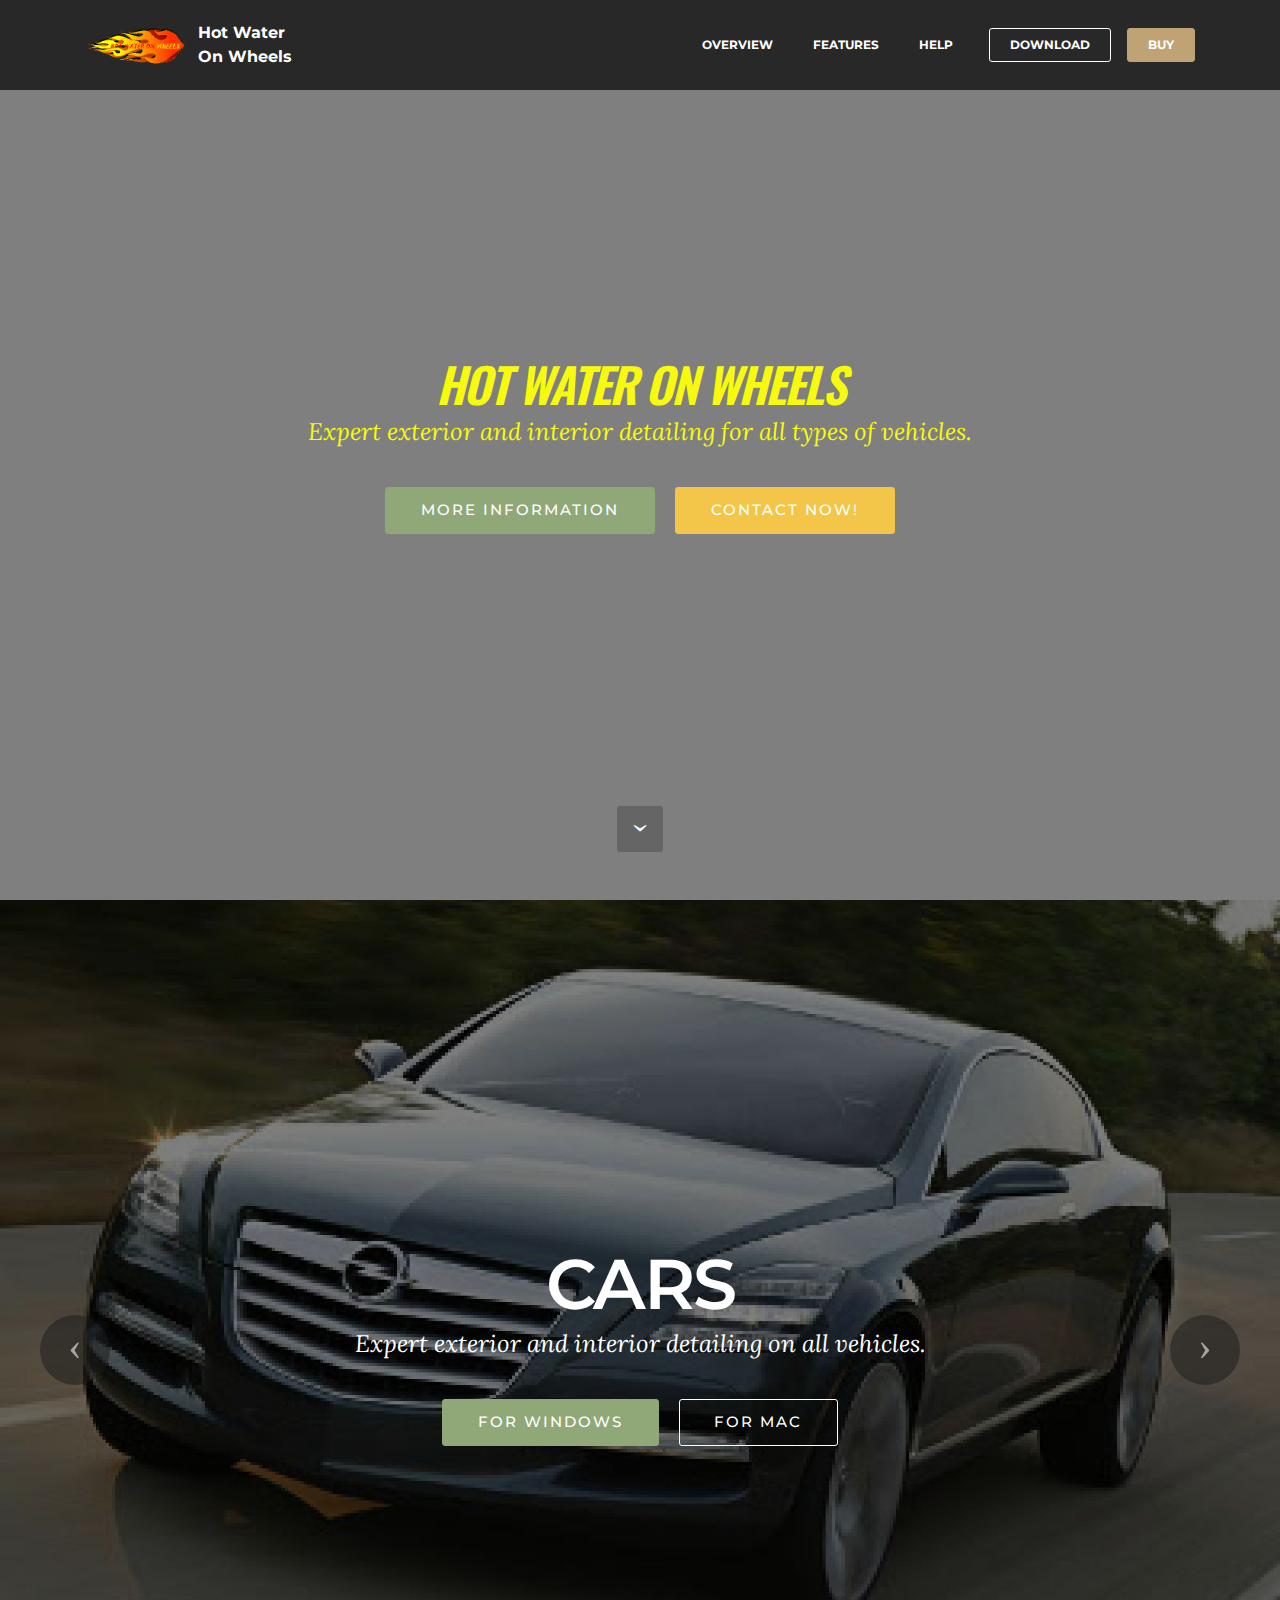
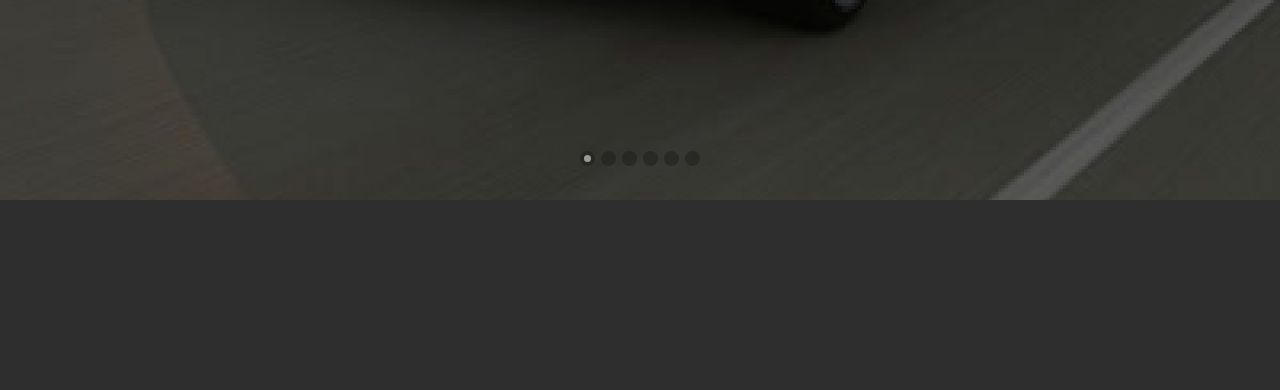
<file: index.html>
<!DOCTYPE html>
<html>
<head>
  <!-- Site made with Mobirise Website Builder v3.11.1, https://mobirise.com -->
  <meta charset="UTF-8">
  <meta http-equiv="X-UA-Compatible" content="IE=edge">
  <meta name="generator" content="Mobirise v3.11.1, mobirise.com">
  <meta name="viewport" content="width=device-width, initial-scale=1">
  <link rel="shortcut icon" href="assets/images/hotwaterimage12802-256x128.png" type="image/x-icon">
  <meta name="description" content="">
  
  <link rel="stylesheet" href="https://fonts.googleapis.com/css?family=Lora:400,700,400italic,700italic&amp;subset=latin">
  <link rel="stylesheet" href="https://fonts.googleapis.com/css?family=Montserrat:400,700">
  <link rel="stylesheet" href="https://fonts.googleapis.com/css?family=Raleway:100,100i,200,200i,300,300i,400,400i,500,500i,600,600i,700,700i,800,800i,900,900i">
  <link rel="stylesheet" href="assets/bootstrap-material-design-font/css/material.css">
  <link rel="stylesheet" href="assets/tether/tether.min.css">
  <link rel="stylesheet" href="assets/bootstrap/css/bootstrap.min.css">
  <link rel="stylesheet" href="assets/dropdown/css/style.css">
  <link rel="stylesheet" href="assets/animate.css/animate.min.css">
  <link rel="stylesheet" href="assets/socicon/css/styles.css">
  <link rel="stylesheet" href="assets/theme/css/style.css">
  <link rel="stylesheet" href="assets/mobirise/css/mbr-additional.css" type="text/css">
  
  
  
</head>
<body>
<section id="ext_menu-0">

    <nav class="navbar navbar-dropdown navbar-fixed-top">
        <div class="container">

            <div class="mbr-table">
                <div class="mbr-table-cell">

                    <div class="navbar-brand">
                        <a href="index.html" class="navbar-logo"><img src="assets/images/hotwaterimage12802-256x128.png" alt="Mobirise"></a>
                        <a class="navbar-caption" href="index.html#slider-2">Hot Water <br>On Wheels</a>
                    </div>

                </div>
                <div class="mbr-table-cell">

                    <button class="navbar-toggler pull-xs-right hidden-md-up" type="button" data-toggle="collapse" data-target="#exCollapsingNavbar">
                        <div class="hamburger-icon"></div>
                    </button>

                    <ul class="nav-dropdown collapse pull-xs-right nav navbar-nav navbar-toggleable-sm" id="exCollapsingNavbar"><li class="nav-item"><a class="nav-link link" href="https://mobirise.com/">OVERVIEW</a></li><li class="nav-item"><a class="nav-link link" href="https://mobirise.com/">FEATURES</a></li><li class="nav-item"><a class="nav-link link" href="https://mobirise.com/">HELP</a></li><li class="nav-item nav-btn"><a class="nav-link btn btn-white btn-white-outline" href="https://mobirise.com/">DOWNLOAD</a></li><li class="nav-item nav-btn"><a class="nav-link btn btn-primary" href="https://mobirise.com/">BUY</a></li></ul>
                    <button hidden="" class="navbar-toggler navbar-close" type="button" data-toggle="collapse" data-target="#exCollapsingNavbar">
                        <div class="close-icon"></div>
                    </button>

                </div>
            </div>

        </div>
    </nav>

</section>

<section class="engine"><a rel="external" href="https://mobirise.com">Mobirise Site Maker</a></section><section class="mbr-section mbr-section-hero mbr-section-full mbr-section-with-arrow mbr-after-navbar" id="header4-1" data-bg-video="https://www.youtube.com/embed/PEomghHQlnc?rel=0&amp;amp;showinfo=0&amp;autoplay=0&amp;loop=0">

    <div class="mbr-overlay" style="opacity: 0.5; background-color: rgb(0, 0, 0);"></div>

    <div class="mbr-table-cell">

        <div class="container">
            <div class="row">
                <div class="mbr-section col-md-10 col-md-offset-1 text-xs-center">

                    <h1 class="mbr-section-title display-1"><em>HOT WATER ON WHEELS</em></h1>
                    <p class="mbr-section-lead lead">Expert exterior and interior detailing for all types of vehicles.</p>
                    <div class="mbr-section-btn"><a class="btn btn-lg btn-success" href="index.html#slider-2">MORE INFORMATION</a> <a class="btn btn-lg btn-warning" href="contact.html">CONTACT NOW!</a></div>
                </div>
            </div>
        </div>
    </div>

    <div class="mbr-arrow mbr-arrow-floating" aria-hidden="true"><a href="#slider-2"><i class="mbr-arrow-icon"></i></a></div>

</section>

<section class="mbr-slider mbr-section mbr-section__container carousel slide mbr-section-nopadding" data-ride="carousel" data-keyboard="false" data-wrap="true" data-pause="false" data-interval="5000" id="slider-2">
    <div>
        <div>
            <div>
                <ol class="carousel-indicators">
                    <li data-app-prevent-settings="" data-target="#slider-2" data-slide-to="0" class="active"></li><li data-app-prevent-settings="" data-target="#slider-2" data-slide-to="1"></li><li data-app-prevent-settings="" data-target="#slider-2" data-slide-to="2"></li><li data-app-prevent-settings="" data-target="#slider-2" data-slide-to="3"></li><li data-app-prevent-settings="" data-target="#slider-2" class="" data-slide-to="4"></li><li data-app-prevent-settings="" data-target="#slider-2" data-slide-to="5"></li>
                </ol>
                <div class="carousel-inner" role="listbox">
                    <div class="mbr-section mbr-section-hero carousel-item dark center mbr-section-full active" data-bg-video-slide="false" style="background-image: url(assets/images/car-2000x1500.jpg);">
                        <div class="mbr-table-cell">
                            <div class="mbr-overlay"></div>
                            <div class="container-slide container">
                                
                                <div class="row">
                                    <div class="col-md-8 col-md-offset-2 text-xs-center">
                                        <h2 class="mbr-section-title display-1">CARS</h2>
                                        <p class="mbr-section-lead lead">Expert exterior and interior detailing on all vehicles.</p>

                                        <div class="mbr-section-btn"><a class="btn btn-lg btn-success" href="https://mobirise.com">FOR WINDOWS</a> <a class="btn btn-lg btn-white btn-white-outline" href="https://mobirise.com">FOR MAC</a></div>
                                    </div>
                                </div>
                            </div>
                        </div>
                    </div><div class="mbr-section mbr-section-hero carousel-item dark center mbr-section-full" data-bg-video-slide="false" style="background-image: url(assets/images/suv-2000x1251.jpg);">
                        <div class="mbr-table-cell">
                            <div class="mbr-overlay"></div>
                            <div class="container-slide container">
                                
                                <div class="row">
                                    <div class="col-md-8 col-md-offset-2 text-xs-center">
                                        <h2 class="mbr-section-title display-1">SUV</h2>
                                        <p class="mbr-section-lead lead">Expert detailing on SUV</p>

                                        <div class="mbr-section-btn"><a class="btn btn-lg btn-success" href="https://mobirise.com">FOR WINDOWS</a> <a class="btn btn-lg btn-white btn-white-outline" href="https://mobirise.com">FOR MAC</a></div>
                                    </div>
                                </div>
                            </div>
                        </div>
                    </div><div class="mbr-section mbr-section-hero carousel-item dark center mbr-section-full" data-bg-video-slide="false" style="background-image: url(assets/images/bikes115-2000x1500.jpg);">
                        <div class="mbr-table-cell">
                            <div class="mbr-overlay"></div>
                            <div class="container-slide container">
                                
                                <div class="row">
                                    <div class="col-md-8 col-md-offset-2 text-xs-center">
                                        <h2 class="mbr-section-title display-1">Motorcycle</h2>
                                        <p class="mbr-section-lead lead">Exquisite detailing with attention to perfection.</p>

                                        <div class="mbr-section-btn"><a class="btn btn-lg btn-success" href="https://mobirise.com">FOR WINDOWS</a> <a class="btn btn-lg btn-white btn-white-outline" href="https://mobirise.com">FOR MAC</a></div>
                                    </div>
                                </div>
                            </div>
                        </div>
                    </div><div class="mbr-section mbr-section-hero carousel-item dark center mbr-section-full" data-bg-video-slide="false" style="background-image: url(assets/images/bus-2000x1363.jpg);">
                        <div class="mbr-table-cell">
                            <div class="mbr-overlay"></div>
                            <div class="container-slide container">
                                
                                <div class="row">
                                    <div class="col-md-8 col-md-offset-2 text-xs-center">
                                        <h2 class="mbr-section-title display-1">BUS</h2>
                                        <p class="mbr-section-lead lead">Full cleaning on exterior and interior of any commercial vehicle.</p>

                                        <div class="mbr-section-btn"><a class="btn btn-lg btn-success" href="https://mobirise.com">FOR WINDOWS</a> <a class="btn btn-lg btn-white btn-white-outline" href="https://mobirise.com">FOR MAC</a></div>
                                    </div>
                                </div>
                            </div>
                        </div>
                    </div><div class="mbr-section mbr-section-hero carousel-item dark center mbr-section-full" data-bg-video-slide="false" style="background-image: url(assets/images/limo-2000x800.jpg);">
                        <div class="mbr-table-cell">
                            <div class="mbr-overlay"></div>
                            <div class="container-slide container">
                                
                                <div class="row">
                                    <div class="col-md-8 col-md-offset-2 text-xs-center">
                                        <h2 class="mbr-section-title display-1">LIMO</h2>
                                        <p class="mbr-section-lead lead">Limosines are exquisitely detailed.</p>

                                        <div class="mbr-section-btn"><a class="btn btn-lg btn-success" href="https://mobirise.com">FOR WINDOWS</a> <a class="btn btn-lg btn-white btn-white-outline" href="https://mobirise.com">FOR MAC</a></div>
                                    </div>
                                </div>
                            </div>
                        </div>
                    </div><div class="mbr-section mbr-section-hero carousel-item dark center mbr-section-full" data-bg-video-slide="false" style="background-image: url(assets/images/rv-2000x1500.jpg);">
                        <div class="mbr-table-cell">
                            <div class="mbr-overlay"></div>
                            <div class="container-slide container">
                                
                                <div class="row">
                                    <div class="col-md-8 col-md-offset-2 text-xs-center">
                                        <h2 class="mbr-section-title display-1">RV</h2>
                                        <p class="mbr-section-lead lead">Recreational vehicles are treated with care and detailed so you can be sure of excellence.</p>

                                        <div class="mbr-section-btn"><a class="btn btn-lg btn-success" href="https://mobirise.com">FOR WINDOWS</a> <a class="btn btn-lg btn-white btn-white-outline" href="https://mobirise.com">FOR MAC</a></div>
                                    </div>
                                </div>
                            </div>
                        </div>
                    </div>
                </div>

                <a data-app-prevent-settings="" class="left carousel-control" role="button" data-slide="prev" href="#slider-2">
                    <span class="icon-prev" aria-hidden="true"></span>
                    <span class="sr-only">Previous</span>
                </a>
                <a data-app-prevent-settings="" class="right carousel-control" role="button" data-slide="next" href="#slider-2">
                    <span class="icon-next" aria-hidden="true"></span>
                    <span class="sr-only">Next</span>
                </a>
            </div>
        </div>
    </div>
</section>

<section class="mbr-section mbr-section-md-padding" id="social-buttons3-3" style="background-color: rgb(46, 46, 46); padding-top: 30px; padding-bottom: 30px;">
    
    <div class="container">
        <div class="row">
            <div class="col-md-8 col-md-offset-2 text-xs-center">
                <h3 class="mbr-section-title display-2">SHARE THIS PAGE!</h3>
                <div>

                  <div class="mbr-social-likes" data-counters="false">
                    <span class="btn btn-social facebook" title="Share link on Facebook">
                        <i class="socicon socicon-facebook"></i>
                    </span>
                    <span class="btn btn-social twitter" title="Share link on Twitter">
                        <i class="socicon socicon-twitter"></i>
                    </span>
                    <span class="btn btn-social plusone" title="Share link on Google+">
                        <i class="socicon socicon-googleplus"></i>
                    </span>
                    
                    
                  </div>

                </div>
            </div>
        </div>
    </div>
</section>


  <script src="assets/web/assets/jquery/jquery.min.js"></script>
  <script src="assets/tether/tether.min.js"></script>
  <script src="assets/bootstrap/js/bootstrap.min.js"></script>
  <script src="assets/smooth-scroll/SmoothScroll.js"></script>
  <script src="assets/dropdown/js/script.min.js"></script>
  <script src="assets/touchSwipe/jquery.touchSwipe.min.js"></script>
  <script src="assets/viewportChecker/jquery.viewportchecker.js"></script>
  <script src="assets/jquery-mb-ytplayer/jquery.mb.YTPlayer.min.js"></script>
  <script src="assets/bootstrap-carousel-swipe/bootstrap-carousel-swipe.js"></script>
  <script src="assets/social-likes/social-likes.js"></script>
  <script src="assets/theme/js/script.js"></script>
  
  
  <input name="animation" type="hidden">
  </body>
</html>
</file>
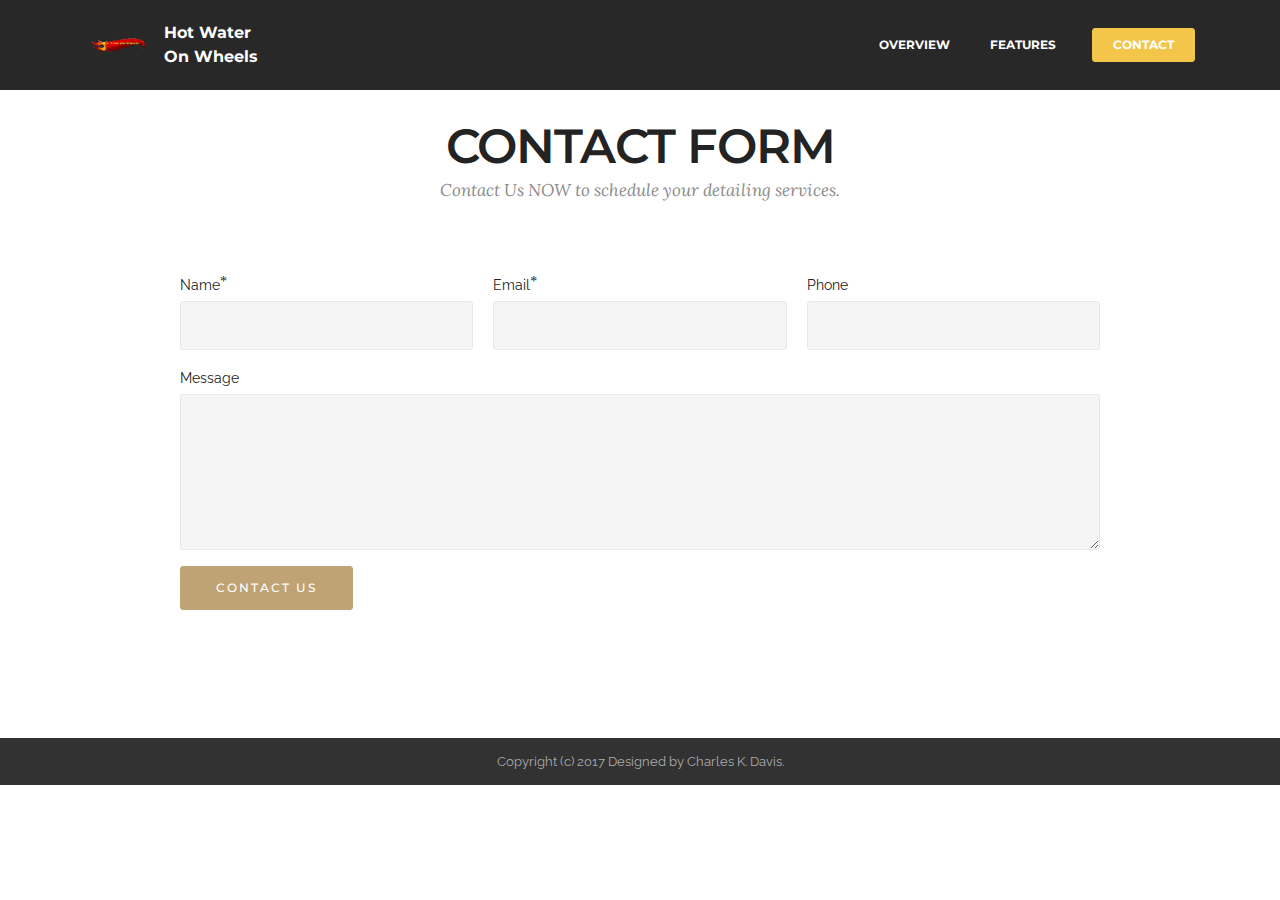
<file: contact.html>
<!DOCTYPE html>
<html>
<head>
  <!-- Site made with Mobirise Website Builder v3.11.1, https://mobirise.com -->
  <meta charset="UTF-8">
  <meta http-equiv="X-UA-Compatible" content="IE=edge">
  <meta name="generator" content="Mobirise v3.11.1, mobirise.com">
  <meta name="viewport" content="width=device-width, initial-scale=1">
  <link rel="shortcut icon" href="assets/images/hotwaterimage12802-256x128.png" type="image/x-icon">
  <meta name="description" content="Contact Hot Water On Wheels">
  <title>Hot Water On Wheels Contact</title>
  <link rel="stylesheet" href="https://fonts.googleapis.com/css?family=Lora:400,700,400italic,700italic&amp;subset=latin">
  <link rel="stylesheet" href="https://fonts.googleapis.com/css?family=Montserrat:400,700">
  <link rel="stylesheet" href="https://fonts.googleapis.com/css?family=Raleway:100,100i,200,200i,300,300i,400,400i,500,500i,600,600i,700,700i,800,800i,900,900i">
  <link rel="stylesheet" href="assets/bootstrap-material-design-font/css/material.css">
  <link rel="stylesheet" href="assets/tether/tether.min.css">
  <link rel="stylesheet" href="assets/bootstrap/css/bootstrap.min.css">
  <link rel="stylesheet" href="assets/dropdown/css/style.css">
  <link rel="stylesheet" href="assets/animate.css/animate.min.css">
  <link rel="stylesheet" href="assets/theme/css/style.css">
  <link rel="stylesheet" href="assets/mobirise/css/mbr-additional.css" type="text/css">
  
  
  
</head>
<body>
<section id="ext_menu-4">

    <nav class="navbar navbar-dropdown navbar-fixed-top">
        <div class="container">

            <div class="mbr-table">
                <div class="mbr-table-cell">

                    <div class="navbar-brand">
                        <a href="index.html" class="navbar-logo"><img src="assets/images/hotwowlogo1284-170x128.png" alt="Mobirise"></a>
                        <a class="navbar-caption" href="index.html#slider-2">Hot Water <br>On Wheels</a>
                    </div>

                </div>
                <div class="mbr-table-cell">

                    <button class="navbar-toggler pull-xs-right hidden-md-up" type="button" data-toggle="collapse" data-target="#exCollapsingNavbar">
                        <div class="hamburger-icon"></div>
                    </button>

                    <ul class="nav-dropdown collapse pull-xs-right nav navbar-nav navbar-toggleable-sm" id="exCollapsingNavbar"><li class="nav-item"><a class="nav-link link" href="overview.html">OVERVIEW</a></li><li class="nav-item"><a class="nav-link link" href="features.html">FEATURES</a></li><li class="nav-item nav-btn"><a class="nav-link btn btn-warning" href="contact.html">CONTACT</a></li></ul>
                    <button hidden="" class="navbar-toggler navbar-close" type="button" data-toggle="collapse" data-target="#exCollapsingNavbar">
                        <div class="close-icon"></div>
                    </button>

                </div>
            </div>

        </div>
    </nav>

</section>

<section class="engine"><a rel="external" href="https://mobirise.com">Website Maker</a></section><section class="mbr-section mbr-after-navbar" id="form1-5" style="background-color: rgb(255, 255, 255); padding-top: 120px; padding-bottom: 120px;">
    
    <div class="mbr-section mbr-section__container mbr-section__container--middle">
        <div class="container">
            <div class="row">
                <div class="col-xs-12 text-xs-center">
                    <h3 class="mbr-section-title display-2">CONTACT FORM</h3>
                    <small class="mbr-section-subtitle">Contact Us NOW to schedule your detailing services.</small>
                </div>
            </div>
        </div>
    </div>
    <div class="mbr-section mbr-section-nopadding">
        <div class="container">
            <div class="row">
                <div class="col-xs-12 col-lg-10 col-lg-offset-1" data-form-type="formoid">


                    <div data-form-alert="true">
                        <div hidden="" data-form-alert-success="true" class="alert alert-form alert-success text-xs-center">Thanks for filling out form!</div>
                    </div>


                    <form action="https://mobirise.com/" method="post" data-form-title="CONTACT FORM">

                        <input type="hidden" value="GYfOeV3a0N3awr7fdTjEMbzOqrPf6f1ajajuXY2xDcxCdIXwZwli/yUPVzClb2qGNePKIgfBxtTdTyR0tVxv81X6WzEu6JfCwVscj2uzCiaYJKYduVKg9F8Dqv5yjtSj" data-form-email="true">

                        <div class="row row-sm-offset">

                            <div class="col-xs-12 col-md-4">
                                <div class="form-group">
                                    <label class="form-control-label" for="form1-5-name">Name<span class="form-asterisk">*</span></label>
                                    <input type="text" class="form-control" name="name" required="" data-form-field="Name" id="form1-5-name">
                                </div>
                            </div>

                            <div class="col-xs-12 col-md-4">
                                <div class="form-group">
                                    <label class="form-control-label" for="form1-5-email">Email<span class="form-asterisk">*</span></label>
                                    <input type="email" class="form-control" name="email" required="" data-form-field="Email" id="form1-5-email">
                                </div>
                            </div>

                            <div class="col-xs-12 col-md-4">
                                <div class="form-group">
                                    <label class="form-control-label" for="form1-5-phone">Phone</label>
                                    <input type="tel" class="form-control" name="phone" data-form-field="Phone" id="form1-5-phone">
                                </div>
                            </div>

                        </div>

                        <div class="form-group">
                            <label class="form-control-label" for="form1-5-message">Message</label>
                            <textarea class="form-control" name="message" rows="7" data-form-field="Message" id="form1-5-message"></textarea>
                        </div>

                        <div><button type="submit" class="btn btn-primary">CONTACT US</button></div>

                    </form>
                </div>
            </div>
        </div>
    </div>
</section>

<footer class="mbr-small-footer mbr-section mbr-section-nopadding" id="footer1-6" style="background-color: rgb(50, 50, 50); padding-top: 0.875rem; padding-bottom: 0.875rem;">
    
    <div class="container">
        <p class="text-xs-center">Copyright (c) 2017 Designed by Charles K. Davis.</p>
    </div>
</footer>


  <script src="assets/web/assets/jquery/jquery.min.js"></script>
  <script src="assets/tether/tether.min.js"></script>
  <script src="assets/bootstrap/js/bootstrap.min.js"></script>
  <script src="assets/smooth-scroll/SmoothScroll.js"></script>
  <script src="assets/dropdown/js/script.min.js"></script>
  <script src="assets/touchSwipe/jquery.touchSwipe.min.js"></script>
  <script src="assets/viewportChecker/jquery.viewportchecker.js"></script>
  <script src="assets/theme/js/script.js"></script>
  <script src="assets/formoid/formoid.min.js"></script>
  
  
  <input name="animation" type="hidden">
  </body>
</html>
</file>
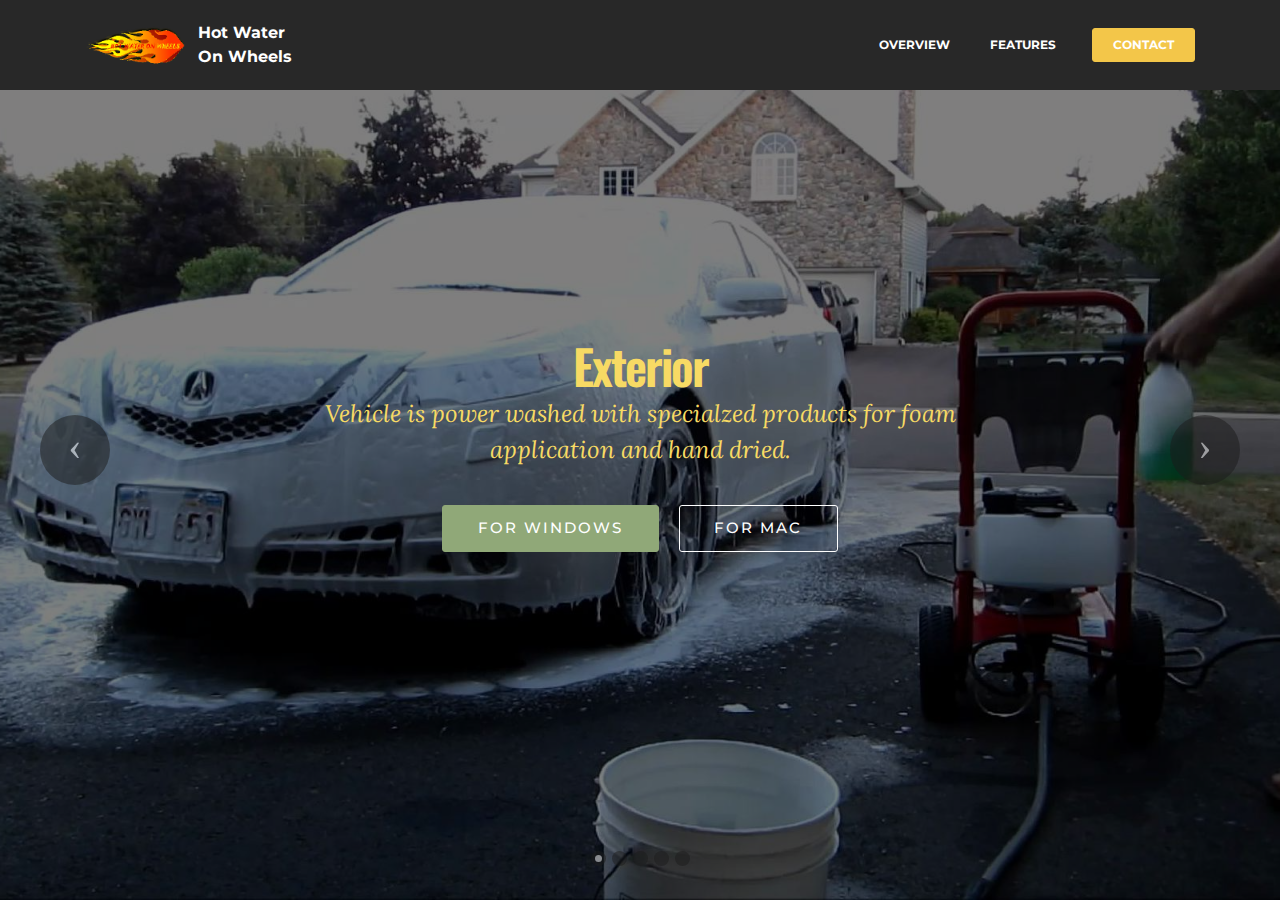
<file: features.html>
<!DOCTYPE html>
<html>
<head>
  <!-- Site made with Mobirise Website Builder v3.11.1, https://mobirise.com -->
  <meta charset="UTF-8">
  <meta http-equiv="X-UA-Compatible" content="IE=edge">
  <meta name="generator" content="Mobirise v3.11.1, mobirise.com">
  <meta name="viewport" content="width=device-width, initial-scale=1">
  <link rel="shortcut icon" href="assets/images/hotwaterimage12802-256x128.png" type="image/x-icon">
  <meta name="description" content="Detailing services">
  <title>Services</title>
  <link rel="stylesheet" href="https://fonts.googleapis.com/css?family=Lora:400,700,400italic,700italic&amp;subset=latin">
  <link rel="stylesheet" href="https://fonts.googleapis.com/css?family=Montserrat:400,700">
  <link rel="stylesheet" href="https://fonts.googleapis.com/css?family=Raleway:100,100i,200,200i,300,300i,400,400i,500,500i,600,600i,700,700i,800,800i,900,900i">
  <link rel="stylesheet" href="assets/bootstrap-material-design-font/css/material.css">
  <link rel="stylesheet" href="assets/tether/tether.min.css">
  <link rel="stylesheet" href="assets/bootstrap/css/bootstrap.min.css">
  <link rel="stylesheet" href="assets/dropdown/css/style.css">
  <link rel="stylesheet" href="assets/animate.css/animate.min.css">
  <link rel="stylesheet" href="assets/theme/css/style.css">
  <link rel="stylesheet" href="assets/mobirise/css/mbr-additional.css" type="text/css">
  
  
  
</head>
<body>
<section id="ext_menu-a">

    <nav class="navbar navbar-dropdown navbar-fixed-top">
        <div class="container">

            <div class="mbr-table">
                <div class="mbr-table-cell">

                    <div class="navbar-brand">
                        <a href="index.html" class="navbar-logo"><img src="assets/images/hotwaterimage12802-256x128.png" alt="Mobirise"></a>
                        <a class="navbar-caption" href="index.html#slider-2">Hot Water <br>On Wheels</a>
                    </div>

                </div>
                <div class="mbr-table-cell">

                    <button class="navbar-toggler pull-xs-right hidden-md-up" type="button" data-toggle="collapse" data-target="#exCollapsingNavbar">
                        <div class="hamburger-icon"></div>
                    </button>

                    <ul class="nav-dropdown collapse pull-xs-right nav navbar-nav navbar-toggleable-sm" id="exCollapsingNavbar"><li class="nav-item"><a class="nav-link link" href="overview.html">OVERVIEW</a></li><li class="nav-item"><a class="nav-link link" href="features.html">FEATURES</a></li><li class="nav-item nav-btn"><a class="nav-link btn btn-warning" href="contact.html">CONTACT</a></li></ul>
                    <button hidden="" class="navbar-toggler navbar-close" type="button" data-toggle="collapse" data-target="#exCollapsingNavbar">
                        <div class="close-icon"></div>
                    </button>

                </div>
            </div>

        </div>
    </nav>

</section>

<section class="engine"><a rel="external" href="https://mobirise.com">https://mobirise.com/</a></section><section class="mbr-slider mbr-section mbr-section__container carousel slide mbr-section-nopadding mbr-after-navbar" data-ride="carousel" data-keyboard="false" data-wrap="true" data-pause="false" data-interval="10000" id="slider-b">
    <div>
        <div>
            <div>
                <ol class="carousel-indicators">
                    <li data-app-prevent-settings="" data-target="#slider-b" data-slide-to="0" class="active"></li><li data-app-prevent-settings="" data-target="#slider-b" data-slide-to="1"></li><li data-app-prevent-settings="" data-target="#slider-b" data-slide-to="2"></li><li data-app-prevent-settings="" data-target="#slider-b" data-slide-to="3"></li><li data-app-prevent-settings="" data-target="#slider-b" class="" data-slide-to="4"></li>
                </ol>
                <div class="carousel-inner" role="listbox">
                    <div class="mbr-section mbr-section-hero carousel-item dark center mbr-section-full active" data-bg-video-slide="false" style="background-image: url(assets/images/carwash-2000x1125.jpg);">
                        <div class="mbr-table-cell">
                            <div class="mbr-overlay"></div>
                            <div class="container-slide container">
                                
                                <div class="row">
                                    <div class="col-md-8 col-md-offset-2 text-xs-center">
                                        <h2 class="mbr-section-title display-1">Exterior</h2>
                                        <p class="mbr-section-lead lead">Vehicle is power washed with specialzed products for foam application and hand dried.</p>

                                        <div class="mbr-section-btn"><a class="btn btn-lg btn-success" href="https://mobirise.com">FOR WINDOWS</a> <a class="btn btn-lg btn-white btn-white-outline" href="https://mobirise.com">FOR MAC</a></div>
                                    </div>
                                </div>
                            </div>
                        </div>
                    </div><div class="mbr-section mbr-section-hero carousel-item dark center mbr-section-full" data-bg-video-slide="false" style="background-image: url(assets/images/buffing-your-car-2000x1386.jpg);">
                        <div class="mbr-table-cell">
                            <div class="mbr-overlay"></div>
                            <div class="container-slide container">
                                
                                <div class="row">
                                    <div class="col-md-8 col-md-offset-2 text-xs-center">
                                        <h2 class="mbr-section-title display-1">Exterior</h2>
                                        <p class="mbr-section-lead lead">Vehicle is hand waxed and buffed with Carnuba wax.</p>

                                        <div class="mbr-section-btn"><a class="btn btn-lg btn-success" href="https://mobirise.com">FOR WINDOWS</a> <a class="btn btn-lg btn-white btn-white-outline" href="https://mobirise.com">FOR MAC</a></div>
                                    </div>
                                </div>
                            </div>
                        </div>
                    </div><div class="mbr-section mbr-section-hero carousel-item dark center mbr-section-full" data-bg-video-slide="false" style="background-image: url(assets/images/interiordetailing-2000x1334.jpg);">
                        <div class="mbr-table-cell">
                            <div class="mbr-overlay"></div>
                            <div class="container-slide container">
                                
                                <div class="row">
                                    <div class="col-md-8 col-md-offset-2 text-xs-center">
                                        <h2 class="mbr-section-title display-1">Interior</h2>
                                        <p class="mbr-section-lead lead">Interior is detailed giving attention to the <strong>ALL</strong> of the intricate details.</p>

                                        <div class="mbr-section-btn"><a class="btn btn-lg btn-success" href="https://mobirise.com">FOR WINDOWS</a> <a class="btn btn-lg btn-white btn-white-outline" href="https://mobirise.com">FOR MAC</a></div>
                                    </div>
                                </div>
                            </div>
                        </div>
                    </div><div class="mbr-section mbr-section-hero carousel-item dark center mbr-section-full" data-bg-video-slide="false" style="background-image: url(assets/images/2017-a4-publicdomain-672x372car2-2000x1107.jpg);">
                        <div class="mbr-table-cell">
                            <div class="mbr-overlay"></div>
                            <div class="container-slide container">
                                
                                <div class="row">
                                    <div class="col-md-8 col-md-offset-2 text-xs-center">
                                        <h2 class="mbr-section-title display-1">Results</h2>
                                        <p class="mbr-section-lead lead">Vehicle looks showroom new inside and out.</p>

                                        <div class="mbr-section-btn"><a class="btn btn-lg btn-success" href="https://mobirise.com">FOR WINDOWS</a> <a class="btn btn-lg btn-white btn-white-outline" href="https://mobirise.com">FOR MAC</a></div>
                                    </div>
                                </div>
                            </div>
                        </div>
                    </div><div class="mbr-section mbr-section-hero carousel-item dark center mbr-section-full" data-bg-video-slide="https://youtu.be/PEomghHQlnc">
                        <div class="mbr-table-cell">
                            <div class="mbr-overlay"></div>
                            <div class="container-slide container">
                                
                                <div class="row">
                                    <div class="col-md-8 col-md-offset-1">
                                        <h2 class="mbr-section-title display-1">Hot Water On Wheels</h2>
                                        <p class="mbr-section-lead lead">Custom exterior and interior detailing services for all kinds of vehicles, trucks, boats, planes and limosines.</p>

                                        
                                    </div>
                                </div>
                            </div>
                        </div>
                    </div>
                </div>

                <a data-app-prevent-settings="" class="left carousel-control" role="button" data-slide="prev" href="#slider-b">
                    <span class="icon-prev" aria-hidden="true"></span>
                    <span class="sr-only">Previous</span>
                </a>
                <a data-app-prevent-settings="" class="right carousel-control" role="button" data-slide="next" href="#slider-b">
                    <span class="icon-next" aria-hidden="true"></span>
                    <span class="sr-only">Next</span>
                </a>
            </div>
        </div>
    </div>
</section>


  <script src="assets/web/assets/jquery/jquery.min.js"></script>
  <script src="assets/tether/tether.min.js"></script>
  <script src="assets/bootstrap/js/bootstrap.min.js"></script>
  <script src="assets/smooth-scroll/SmoothScroll.js"></script>
  <script src="assets/dropdown/js/script.min.js"></script>
  <script src="assets/touchSwipe/jquery.touchSwipe.min.js"></script>
  <script src="assets/viewportChecker/jquery.viewportchecker.js"></script>
  <script src="assets/bootstrap-carousel-swipe/bootstrap-carousel-swipe.js"></script>
  <script src="assets/jquery-mb-ytplayer/jquery.mb.YTPlayer.min.js"></script>
  <script src="assets/theme/js/script.js"></script>
  <script src="assets/mobirise-slider-video/script.js"></script>
  
  
  <input name="animation" type="hidden">
  </body>
</html>
</file>
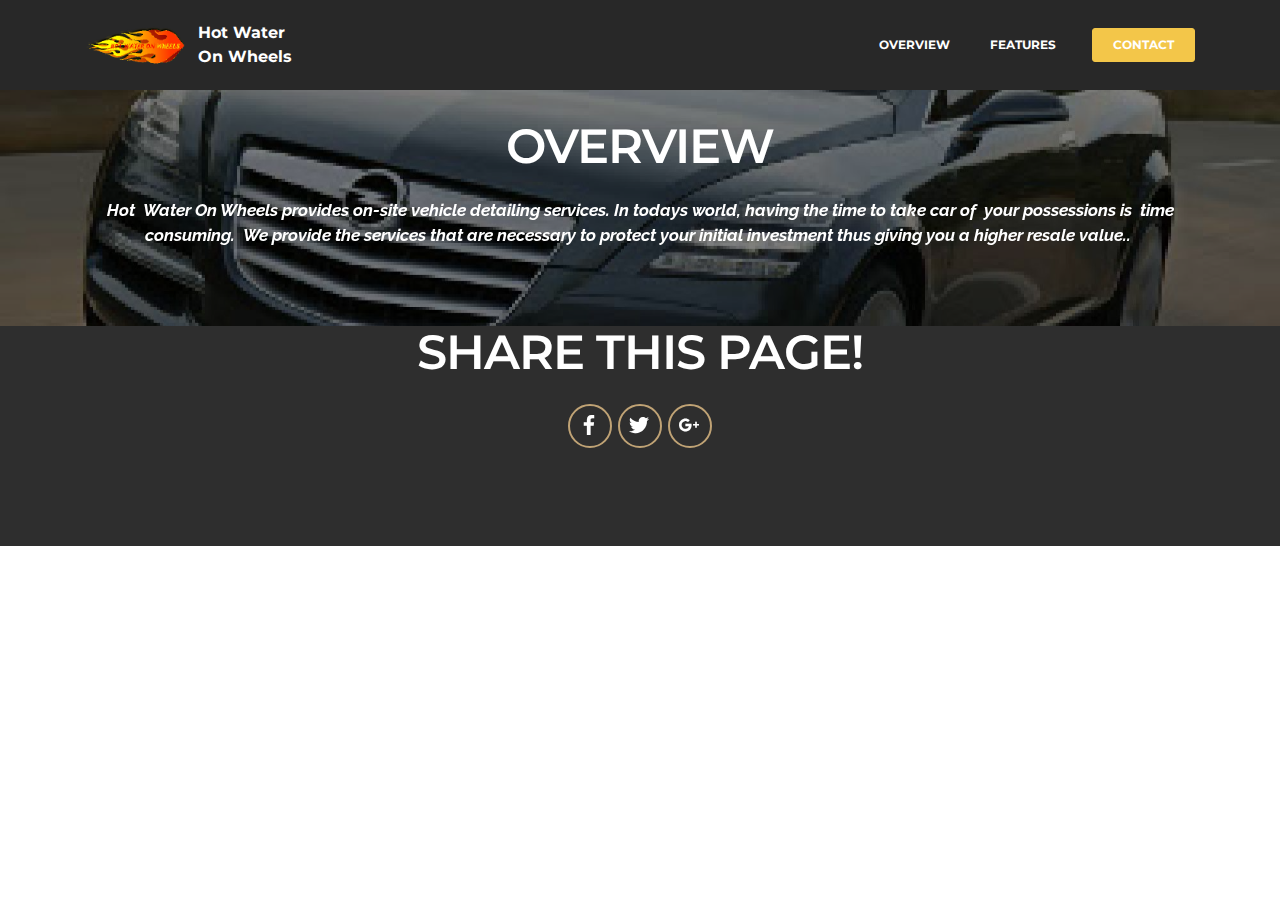
<file: overview.html>
<!DOCTYPE html>
<html>
<head>
  <!-- Site made with Mobirise Website Builder v3.11.1, https://mobirise.com -->
  <meta charset="UTF-8">
  <meta http-equiv="X-UA-Compatible" content="IE=edge">
  <meta name="generator" content="Mobirise v3.11.1, mobirise.com">
  <meta name="viewport" content="width=device-width, initial-scale=1">
  <link rel="shortcut icon" href="assets/images/hotwaterimage12802-256x128.png" type="image/x-icon">
  <meta name="description" content="Web Site Builder Description">
  <title>Overview </title>
  <link rel="stylesheet" href="https://fonts.googleapis.com/css?family=Lora:400,700,400italic,700italic&amp;subset=latin">
  <link rel="stylesheet" href="https://fonts.googleapis.com/css?family=Montserrat:400,700">
  <link rel="stylesheet" href="https://fonts.googleapis.com/css?family=Raleway:100,100i,200,200i,300,300i,400,400i,500,500i,600,600i,700,700i,800,800i,900,900i">
  <link rel="stylesheet" href="assets/bootstrap-material-design-font/css/material.css">
  <link rel="stylesheet" href="assets/tether/tether.min.css">
  <link rel="stylesheet" href="assets/bootstrap/css/bootstrap.min.css">
  <link rel="stylesheet" href="assets/dropdown/css/style.css">
  <link rel="stylesheet" href="assets/animate.css/animate.min.css">
  <link rel="stylesheet" href="assets/socicon/css/styles.css">
  <link rel="stylesheet" href="assets/theme/css/style.css">
  <link rel="stylesheet" href="assets/mobirise/css/mbr-additional.css" type="text/css">
  
  
  
</head>
<body>
<section id="ext_menu-7">

    <nav class="navbar navbar-dropdown navbar-fixed-top">
        <div class="container">

            <div class="mbr-table">
                <div class="mbr-table-cell">

                    <div class="navbar-brand">
                        <a href="index.html" class="navbar-logo"><img src="assets/images/hotwaterimage12802-256x128.png" alt="Mobirise"></a>
                        <a class="navbar-caption" href="index.html#slider-2">Hot Water <br>On Wheels</a>
                    </div>

                </div>
                <div class="mbr-table-cell">

                    <button class="navbar-toggler pull-xs-right hidden-md-up" type="button" data-toggle="collapse" data-target="#exCollapsingNavbar">
                        <div class="hamburger-icon"></div>
                    </button>

                    <ul class="nav-dropdown collapse pull-xs-right nav navbar-nav navbar-toggleable-sm" id="exCollapsingNavbar"><li class="nav-item"><a class="nav-link link" href="overview.html">OVERVIEW</a></li><li class="nav-item"><a class="nav-link link" href="features.html">FEATURES</a></li><li class="nav-item nav-btn"><a class="nav-link btn btn-warning" href="contact.html">CONTACT</a></li></ul>
                    <button hidden="" class="navbar-toggler navbar-close" type="button" data-toggle="collapse" data-target="#exCollapsingNavbar">
                        <div class="close-icon"></div>
                    </button>

                </div>
            </div>

        </div>
    </nav>

</section>

<section class="engine"><a rel="external" href="https://mobirise.com">mobirise.com</a></section><section class="mbr-section mbr-parallax-background mbr-after-navbar" id="content8-8" style="background-image: url(assets/images/car-2000x1500.jpg); padding-top: 120px; padding-bottom: 40px;">

    <div class="mbr-overlay" style="opacity: 0.5; background-color: rgb(0, 0, 0);">
    </div>

    <div class="container">
        <h3 class="mbr-section-title display-2">OVERVIEW</h3>
        <div class="lead"><p><em><strong>Hot &nbsp;Water On Wheels provides on-site vehicle detailing services. In todays world, having the time to take car of &nbsp;your possessions is &nbsp;time consuming. &nbsp;We provide the services that are necessary to protect your initial investment thus giving you a higher resale value..&nbsp;</strong></em></p></div>
    </div>

</section>

<section class="mbr-section mbr-section-md-padding" id="social-buttons3-9" style="background-color: rgb(46, 46, 46); padding-top: 0px; padding-bottom: 90px;">
    
    <div class="container">
        <div class="row">
            <div class="col-md-8 col-md-offset-2 text-xs-center">
                <h3 class="mbr-section-title display-2">SHARE THIS PAGE!</h3>
                <div>

                  <div class="mbr-social-likes" data-counters="false">
                    <span class="btn btn-social facebook" title="Share link on Facebook">
                        <i class="socicon socicon-facebook"></i>
                    </span>
                    <span class="btn btn-social twitter" title="Share link on Twitter">
                        <i class="socicon socicon-twitter"></i>
                    </span>
                    <span class="btn btn-social plusone" title="Share link on Google+">
                        <i class="socicon socicon-googleplus"></i>
                    </span>
                    
                    
                  </div>

                </div>
            </div>
        </div>
    </div>
</section>


  <script src="assets/web/assets/jquery/jquery.min.js"></script>
  <script src="assets/tether/tether.min.js"></script>
  <script src="assets/bootstrap/js/bootstrap.min.js"></script>
  <script src="assets/smooth-scroll/SmoothScroll.js"></script>
  <script src="assets/dropdown/js/script.min.js"></script>
  <script src="assets/touchSwipe/jquery.touchSwipe.min.js"></script>
  <script src="assets/viewportChecker/jquery.viewportchecker.js"></script>
  <script src="assets/jarallax/jarallax.js"></script>
  <script src="assets/social-likes/social-likes.js"></script>
  <script src="assets/theme/js/script.js"></script>
  
  
  <input name="animation" type="hidden">
  </body>
</html>
</file>
<file: assets/bootstrap-material-design-font/css/material.css>
@font-face {
  font-family: 'Material-Design-Icons';
  src: url('../fonts/Material-Design-Icons.eot?3ocs8m');
  src: url('../fonts/Material-Design-Icons.eot?#iefix3ocs8m') format('embedded-opentype'), url('../fonts/Material-Design-Icons.woff?3ocs8m') format('woff'), url('../fonts/Material-Design-Icons.ttf?3ocs8m') format('truetype'), url('../fonts/Material-Design-Icons.svg?3ocs8m#Material-Design-Icons') format('svg');
  font-weight: normal;
  font-style: normal;
}
[class^="mdi-"],
[class*="mdi-"] {
  speak: none;
  display: inline-block;
  font-style: normal;
  font-variant:normal;
  font-weight:normal;
  /*font-size:24px;*/
  line-height:1;
  font-family:'Material-Design-Icons' !important;
  text-rendering: auto;
  
  -webkit-font-smoothing: antialiased;
  -moz-osx-font-smoothing: grayscale;
  -webkit-transform: translate(0, 0);
      -ms-transform: translate(0, 0);
          transform: translate(0, 0);
}
[class^="mdi-"]:before,
[class*="mdi-"]:before {
  display: inline-block;
  speak: none;
  text-decoration: inherit;
}
[class^="mdi-"].pull-left,
[class*="mdi-"].pull-left {
  margin-right: .3em;
}
[class^="mdi-"].pull-right,
[class*="mdi-"].pull-right {
  margin-left: .3em;
}
[class^="mdi-"].mdi-lg:before,
[class*="mdi-"].mdi-lg:before,
[class^="mdi-"].mdi-lg:after,
[class*="mdi-"].mdi-lg:after {
  font-size: 1.33333333em;
  line-height: 0.75em;
  vertical-align: -15%;
}
[class^="mdi-"].mdi-2x:before,
[class*="mdi-"].mdi-2x:before,
[class^="mdi-"].mdi-2x:after,
[class*="mdi-"].mdi-2x:after {
  font-size: 2em;
}
[class^="mdi-"].mdi-3x:before,
[class*="mdi-"].mdi-3x:before,
[class^="mdi-"].mdi-3x:after,
[class*="mdi-"].mdi-3x:after {
  font-size: 3em;
}
[class^="mdi-"].mdi-4x:before,
[class*="mdi-"].mdi-4x:before,
[class^="mdi-"].mdi-4x:after,
[class*="mdi-"].mdi-4x:after {
  font-size: 4em;
}
[class^="mdi-"].mdi-5x:before,
[class*="mdi-"].mdi-5x:before,
[class^="mdi-"].mdi-5x:after,
[class*="mdi-"].mdi-5x:after {
  font-size: 5em;
}
[class^="mdi-device-signal-cellular-"]:after,
[class^="mdi-device-battery-"]:after,
[class^="mdi-device-battery-charging-"]:after,
[class^="mdi-device-signal-cellular-connected-no-internet-"]:after,
[class^="mdi-device-signal-wifi-"]:after,
[class^="mdi-device-signal-wifi-statusbar-not-connected"]:after,
.mdi-device-network-wifi:after {
  opacity: .3;
  position: absolute;
  left: 0;
  top: 0;
  z-index: 1;
  display: inline-block;
  speak: none;
  text-decoration: inherit;
}
[class^="mdi-device-signal-cellular-"]:after {
  content: "\e758";
}
[class^="mdi-device-battery-"]:after {
  content: "\e735";
}
[class^="mdi-device-battery-charging-"]:after {
  content: "\e733";
}
[class^="mdi-device-signal-cellular-connected-no-internet-"]:after {
  content: "\e75d";
}
[class^="mdi-device-signal-wifi-"]:after,
.mdi-device-network-wifi:after {
  content: "\e765";
}
[class^="mdi-device-signal-wifi-statusbasr-not-connected"]:after {
  content: "\e8f7";
}
.mdi-device-signal-cellular-off:after,
.mdi-device-signal-cellular-null:after,
.mdi-device-signal-cellular-no-sim:after,
.mdi-device-signal-wifi-off:after,
.mdi-device-signal-wifi-4-bar:after,
.mdi-device-signal-cellular-4-bar:after,
.mdi-device-battery-alert:after,
.mdi-device-signal-cellular-connected-no-internet-4-bar:after,
.mdi-device-battery-std:after,
.mdi-device-battery-full .mdi-device-battery-unknown:after {
  content: "";
}
.mdi-fw {
  width: 1.28571429em;
  text-align: center;
}
.mdi-ul {
  padding-left: 0;
  margin-left: 2.14285714em;
  list-style-type: none;
}
.mdi-ul > li {
  position: relative;
}
.mdi-li {
  position: absolute;
  left: -2.14285714em;
  width: 2.14285714em;
  top: 0.14285714em;
  text-align: center;
}
.mdi-li.mdi-lg {
  left: -1.85714286em;
}
.mdi-border {
  padding: .2em .25em .15em;
  border: solid 0.08em #eeeeee;
  border-radius: .1em;
}
.mdi-spin {
  -webkit-animation: mdi-spin 2s infinite linear;
  animation: mdi-spin 2s infinite linear;
  -webkit-transform-origin: 50% 50%;
  -ms-transform-origin: 50% 50%;
      transform-origin: 50% 50%;
}
.mdi-pulse {
  -webkit-animation: mdi-spin 1s steps(8) infinite;
  animation: mdi-spin 1s steps(8) infinite;
  -webkit-transform-origin: 50% 50%;
  -ms-transform-origin: 50% 50%;
      transform-origin: 50% 50%;
}
@-webkit-keyframes mdi-spin {
  0% {
    -webkit-transform: rotate(0deg);
    transform: rotate(0deg);
  }
  100% {
    -webkit-transform: rotate(359deg);
    transform: rotate(359deg);
  }
}
@keyframes mdi-spin {
  0% {
    -webkit-transform: rotate(0deg);
    transform: rotate(0deg);
  }
  100% {
    -webkit-transform: rotate(359deg);
    transform: rotate(359deg);
  }
}
.mdi-rotate-90 {
  filter: progid:DXImageTransform.Microsoft.BasicImage(rotation=1);
  -webkit-transform: rotate(90deg);
  -ms-transform: rotate(90deg);
  transform: rotate(90deg);
}
.mdi-rotate-180 {
  filter: progid:DXImageTransform.Microsoft.BasicImage(rotation=2);
  -webkit-transform: rotate(180deg);
  -ms-transform: rotate(180deg);
  transform: rotate(180deg);
}
.mdi-rotate-270 {
  filter: progid:DXImageTransform.Microsoft.BasicImage(rotation=3);
  -webkit-transform: rotate(270deg);
  -ms-transform: rotate(270deg);
  transform: rotate(270deg);
}
.mdi-flip-horizontal {
  filter: progid:DXImageTransform.Microsoft.BasicImage(rotation=0, mirror=1);
  -webkit-transform: scale(-1, 1);
  -ms-transform: scale(-1, 1);
  transform: scale(-1, 1);
}
.mdi-flip-vertical {
  filter: progid:DXImageTransform.Microsoft.BasicImage(rotation=2, mirror=1);
  -webkit-transform: scale(1, -1);
  -ms-transform: scale(1, -1);
  transform: scale(1, -1);
}
:root .mdi-rotate-90,
:root .mdi-rotate-180,
:root .mdi-rotate-270,
:root .mdi-flip-horizontal,
:root .mdi-flip-vertical {
  -webkit-filter: none;
          filter: none;
}
.mdi-stack {
  position: relative;
  display: inline-block;
  width: 2em;
  height: 2em;
  line-height: 2em;
  vertical-align: middle;
}
.mdi-stack-1x,
.mdi-stack-2x {
  position: absolute;
  left: 0;
  width: 100%;
  text-align: center;
}
.mdi-stack-1x {
  line-height: inherit;
}
.mdi-stack-2x {
  font-size: 2em;
}
.mdi-inverse {
  color: #ffffff;
}
/* Start Icons */
.mdi-action-3d-rotation:before {
  content: "\e600";
}
.mdi-action-accessibility:before {
  content: "\e601";
}
.mdi-action-account-balance-wallet:before {
  content: "\e602";
}
.mdi-action-account-balance:before {
  content: "\e603";
}
.mdi-action-account-box:before {
  content: "\e604";
}
.mdi-action-account-child:before {
  content: "\e605";
}
.mdi-action-account-circle:before {
  content: "\e606";
}
.mdi-action-add-shopping-cart:before {
  content: "\e607";
}
.mdi-action-alarm-add:before {
  content: "\e608";
}
.mdi-action-alarm-off:before {
  content: "\e609";
}
.mdi-action-alarm-on:before {
  content: "\e60a";
}
.mdi-action-alarm:before {
  content: "\e60b";
}
.mdi-action-android:before {
  content: "\e60c";
}
.mdi-action-announcement:before {
  content: "\e60d";
}
.mdi-action-aspect-ratio:before {
  content: "\e60e";
}
.mdi-action-assessment:before {
  content: "\e60f";
}
.mdi-action-assignment-ind:before {
  content: "\e610";
}
.mdi-action-assignment-late:before {
  content: "\e611";
}
.mdi-action-assignment-return:before {
  content: "\e612";
}
.mdi-action-assignment-returned:before {
  content: "\e613";
}
.mdi-action-assignment-turned-in:before {
  content: "\e614";
}
.mdi-action-assignment:before {
  content: "\e615";
}
.mdi-action-autorenew:before {
  content: "\e616";
}
.mdi-action-backup:before {
  content: "\e617";
}
.mdi-action-book:before {
  content: "\e618";
}
.mdi-action-bookmark-outline:before {
  content: "\e619";
}
.mdi-action-bookmark:before {
  content: "\e61a";
}
.mdi-action-bug-report:before {
  content: "\e61b";
}
.mdi-action-cached:before {
  content: "\e61c";
}
.mdi-action-check-circle:before {
  content: "\e61d";
}
.mdi-action-class:before {
  content: "\e61e";
}
.mdi-action-credit-card:before {
  content: "\e61f";
}
.mdi-action-dashboard:before {
  content: "\e620";
}
.mdi-action-delete:before {
  content: "\e621";
}
.mdi-action-description:before {
  content: "\e622";
}
.mdi-action-dns:before {
  content: "\e623";
}
.mdi-action-done-all:before {
  content: "\e624";
}
.mdi-action-done:before {
  content: "\e625";
}
.mdi-action-event:before {
  content: "\e626";
}
.mdi-action-exit-to-app:before {
  content: "\e627";
}
.mdi-action-explore:before {
  content: "\e628";
}
.mdi-action-extension:before {
  content: "\e629";
}
.mdi-action-face-unlock:before {
  content: "\e62a";
}
.mdi-action-favorite-outline:before {
  content: "\e62b";
}
.mdi-action-favorite:before {
  content: "\e62c";
}
.mdi-action-find-in-page:before {
  content: "\e62d";
}
.mdi-action-find-replace:before {
  content: "\e62e";
}
.mdi-action-flip-to-back:before {
  content: "\e62f";
}
.mdi-action-flip-to-front:before {
  content: "\e630";
}
.mdi-action-get-app:before {
  content: "\e631";
}
.mdi-action-grade:before {
  content: "\e632";
}
.mdi-action-group-work:before {
  content: "\e633";
}
.mdi-action-help:before {
  content: "\e634";
}
.mdi-action-highlight-remove:before {
  content: "\e635";
}
.mdi-action-history:before {
  content: "\e636";
}
.mdi-action-home:before {
  content: "\e637";
}
.mdi-action-https:before {
  content: "\e638";
}
.mdi-action-info-outline:before {
  content: "\e639";
}
.mdi-action-info:before {
  content: "\e63a";
}
.mdi-action-input:before {
  content: "\e63b";
}
.mdi-action-invert-colors:before {
  content: "\e63c";
}
.mdi-action-label-outline:before {
  content: "\e63d";
}
.mdi-action-label:before {
  content: "\e63e";
}
.mdi-action-language:before {
  content: "\e63f";
}
.mdi-action-launch:before {
  content: "\e640";
}
.mdi-action-list:before {
  content: "\e641";
}
.mdi-action-lock-open:before {
  content: "\e642";
}
.mdi-action-lock-outline:before {
  content: "\e643";
}
.mdi-action-lock:before {
  content: "\e644";
}
.mdi-action-loyalty:before {
  content: "\e645";
}
.mdi-action-markunread-mailbox:before {
  content: "\e646";
}
.mdi-action-note-add:before {
  content: "\e647";
}
.mdi-action-open-in-browser:before {
  content: "\e648";
}
.mdi-action-open-in-new:before {
  content: "\e649";
}
.mdi-action-open-with:before {
  content: "\e64a";
}
.mdi-action-pageview:before {
  content: "\e64b";
}
.mdi-action-payment:before {
  content: "\e64c";
}
.mdi-action-perm-camera-mic:before {
  content: "\e64d";
}
.mdi-action-perm-contact-cal:before {
  content: "\e64e";
}
.mdi-action-perm-data-setting:before {
  content: "\e64f";
}
.mdi-action-perm-device-info:before {
  content: "\e650";
}
.mdi-action-perm-identity:before {
  content: "\e651";
}
.mdi-action-perm-media:before {
  content: "\e652";
}
.mdi-action-perm-phone-msg:before {
  content: "\e653";
}
.mdi-action-perm-scan-wifi:before {
  content: "\e654";
}
.mdi-action-picture-in-picture:before {
  content: "\e655";
}
.mdi-action-polymer:before {
  content: "\e656";
}
.mdi-action-print:before {
  content: "\e657";
}
.mdi-action-query-builder:before {
  content: "\e658";
}
.mdi-action-question-answer:before {
  content: "\e659";
}
.mdi-action-receipt:before {
  content: "\e65a";
}
.mdi-action-redeem:before {
  content: "\e65b";
}
.mdi-action-reorder:before {
  content: "\e65c";
}
.mdi-action-report-problem:before {
  content: "\e65d";
}
.mdi-action-restore:before {
  content: "\e65e";
}
.mdi-action-room:before {
  content: "\e65f";
}
.mdi-action-schedule:before {
  content: "\e660";
}
.mdi-action-search:before {
  content: "\e661";
}
.mdi-action-settings-applications:before {
  content: "\e662";
}
.mdi-action-settings-backup-restore:before {
  content: "\e663";
}
.mdi-action-settings-bluetooth:before {
  content: "\e664";
}
.mdi-action-settings-cell:before {
  content: "\e665";
}
.mdi-action-settings-display:before {
  content: "\e666";
}
.mdi-action-settings-ethernet:before {
  content: "\e667";
}
.mdi-action-settings-input-antenna:before {
  content: "\e668";
}
.mdi-action-settings-input-component:before {
  content: "\e669";
}
.mdi-action-settings-input-composite:before {
  content: "\e66a";
}
.mdi-action-settings-input-hdmi:before {
  content: "\e66b";
}
.mdi-action-settings-input-svideo:before {
  content: "\e66c";
}
.mdi-action-settings-overscan:before {
  content: "\e66d";
}
.mdi-action-settings-phone:before {
  content: "\e66e";
}
.mdi-action-settings-power:before {
  content: "\e66f";
}
.mdi-action-settings-remote:before {
  content: "\e670";
}
.mdi-action-settings-voice:before {
  content: "\e671";
}
.mdi-action-settings:before {
  content: "\e672";
}
.mdi-action-shop-two:before {
  content: "\e673";
}
.mdi-action-shop:before {
  content: "\e674";
}
.mdi-action-shopping-basket:before {
  content: "\e675";
}
.mdi-action-shopping-cart:before {
  content: "\e676";
}
.mdi-action-speaker-notes:before {
  content: "\e677";
}
.mdi-action-spellcheck:before {
  content: "\e678";
}
.mdi-action-star-rate:before {
  content: "\e679";
}
.mdi-action-stars:before {
  content: "\e67a";
}
.mdi-action-store:before {
  content: "\e67b";
}
.mdi-action-subject:before {
  content: "\e67c";
}
.mdi-action-supervisor-account:before {
  content: "\e67d";
}
.mdi-action-swap-horiz:before {
  content: "\e67e";
}
.mdi-action-swap-vert-circle:before {
  content: "\e67f";
}
.mdi-action-swap-vert:before {
  content: "\e680";
}
.mdi-action-system-update-tv:before {
  content: "\e681";
}
.mdi-action-tab-unselected:before {
  content: "\e682";
}
.mdi-action-tab:before {
  content: "\e683";
}
.mdi-action-theaters:before {
  content: "\e684";
}
.mdi-action-thumb-down:before {
  content: "\e685";
}
.mdi-action-thumb-up:before {
  content: "\e686";
}
.mdi-action-thumbs-up-down:before {
  content: "\e687";
}
.mdi-action-toc:before {
  content: "\e688";
}
.mdi-action-today:before {
  content: "\e689";
}
.mdi-action-track-changes:before {
  content: "\e68a";
}
.mdi-action-translate:before {
  content: "\e68b";
}
.mdi-action-trending-down:before {
  content: "\e68c";
}
.mdi-action-trending-neutral:before {
  content: "\e68d";
}
.mdi-action-trending-up:before {
  content: "\e68e";
}
.mdi-action-turned-in-not:before {
  content: "\e68f";
}
.mdi-action-turned-in:before {
  content: "\e690";
}
.mdi-action-verified-user:before {
  content: "\e691";
}
.mdi-action-view-agenda:before {
  content: "\e692";
}
.mdi-action-view-array:before {
  content: "\e693";
}
.mdi-action-view-carousel:before {
  content: "\e694";
}
.mdi-action-view-column:before {
  content: "\e695";
}
.mdi-action-view-day:before {
  content: "\e696";
}
.mdi-action-view-headline:before {
  content: "\e697";
}
.mdi-action-view-list:before {
  content: "\e698";
}
.mdi-action-view-module:before {
  content: "\e699";
}
.mdi-action-view-quilt:before {
  content: "\e69a";
}
.mdi-action-view-stream:before {
  content: "\e69b";
}
.mdi-action-view-week:before {
  content: "\e69c";
}
.mdi-action-visibility-off:before {
  content: "\e69d";
}
.mdi-action-visibility:before {
  content: "\e69e";
}
.mdi-action-wallet-giftcard:before {
  content: "\e69f";
}
.mdi-action-wallet-membership:before {
  content: "\e6a0";
}
.mdi-action-wallet-travel:before {
  content: "\e6a1";
}
.mdi-action-work:before {
  content: "\e6a2";
}
.mdi-alert-error:before {
  content: "\e6a3";
}
.mdi-alert-warning:before {
  content: "\e6a4";
}
.mdi-av-album:before {
  content: "\e6a5";
}
.mdi-av-closed-caption:before {
  content: "\e6a6";
}
.mdi-av-equalizer:before {
  content: "\e6a7";
}
.mdi-av-explicit:before {
  content: "\e6a8";
}
.mdi-av-fast-forward:before {
  content: "\e6a9";
}
.mdi-av-fast-rewind:before {
  content: "\e6aa";
}
.mdi-av-games:before {
  content: "\e6ab";
}
.mdi-av-hearing:before {
  content: "\e6ac";
}
.mdi-av-high-quality:before {
  content: "\e6ad";
}
.mdi-av-loop:before {
  content: "\e6ae";
}
.mdi-av-mic-none:before {
  content: "\e6af";
}
.mdi-av-mic-off:before {
  content: "\e6b0";
}
.mdi-av-mic:before {
  content: "\e6b1";
}
.mdi-av-movie:before {
  content: "\e6b2";
}
.mdi-av-my-library-add:before {
  content: "\e6b3";
}
.mdi-av-my-library-books:before {
  content: "\e6b4";
}
.mdi-av-my-library-music:before {
  content: "\e6b5";
}
.mdi-av-new-releases:before {
  content: "\e6b6";
}
.mdi-av-not-interested:before {
  content: "\e6b7";
}
.mdi-av-pause-circle-fill:before {
  content: "\e6b8";
}
.mdi-av-pause-circle-outline:before {
  content: "\e6b9";
}
.mdi-av-pause:before {
  content: "\e6ba";
}
.mdi-av-play-arrow:before {
  content: "\e6bb";
}
.mdi-av-play-circle-fill:before {
  content: "\e6bc";
}
.mdi-av-play-circle-outline:before {
  content: "\e6bd";
}
.mdi-av-play-shopping-bag:before {
  content: "\e6be";
}
.mdi-av-playlist-add:before {
  content: "\e6bf";
}
.mdi-av-queue-music:before {
  content: "\e6c0";
}
.mdi-av-queue:before {
  content: "\e6c1";
}
.mdi-av-radio:before {
  content: "\e6c2";
}
.mdi-av-recent-actors:before {
  content: "\e6c3";
}
.mdi-av-repeat-one:before {
  content: "\e6c4";
}
.mdi-av-repeat:before {
  content: "\e6c5";
}
.mdi-av-replay:before {
  content: "\e6c6";
}
.mdi-av-shuffle:before {
  content: "\e6c7";
}
.mdi-av-skip-next:before {
  content: "\e6c8";
}
.mdi-av-skip-previous:before {
  content: "\e6c9";
}
.mdi-av-snooze:before {
  content: "\e6ca";
}
.mdi-av-stop:before {
  content: "\e6cb";
}
.mdi-av-subtitles:before {
  content: "\e6cc";
}
.mdi-av-surround-sound:before {
  content: "\e6cd";
}
.mdi-av-timer:before {
  content: "\e6ce";
}
.mdi-av-video-collection:before {
  content: "\e6cf";
}
.mdi-av-videocam-off:before {
  content: "\e6d0";
}
.mdi-av-videocam:before {
  content: "\e6d1";
}
.mdi-av-volume-down:before {
  content: "\e6d2";
}
.mdi-av-volume-mute:before {
  content: "\e6d3";
}
.mdi-av-volume-off:before {
  content: "\e6d4";
}
.mdi-av-volume-up:before {
  content: "\e6d5";
}
.mdi-av-web:before {
  content: "\e6d6";
}
.mdi-communication-business:before {
  content: "\e6d7";
}
.mdi-communication-call-end:before {
  content: "\e6d8";
}
.mdi-communication-call-made:before {
  content: "\e6d9";
}
.mdi-communication-call-merge:before {
  content: "\e6da";
}
.mdi-communication-call-missed:before {
  content: "\e6db";
}
.mdi-communication-call-received:before {
  content: "\e6dc";
}
.mdi-communication-call-split:before {
  content: "\e6dd";
}
.mdi-communication-call:before {
  content: "\e6de";
}
.mdi-communication-chat:before {
  content: "\e6df";
}
.mdi-communication-clear-all:before {
  content: "\e6e0";
}
.mdi-communication-comment:before {
  content: "\e6e1";
}
.mdi-communication-contacts:before {
  content: "\e6e2";
}
.mdi-communication-dialer-sip:before {
  content: "\e6e3";
}
.mdi-communication-dialpad:before {
  content: "\e6e4";
}
.mdi-communication-dnd-on:before {
  content: "\e6e5";
}
.mdi-communication-email:before {
  content: "\e6e6";
}
.mdi-communication-forum:before {
  content: "\e6e7";
}
.mdi-communication-import-export:before {
  content: "\e6e8";
}
.mdi-communication-invert-colors-off:before {
  content: "\e6e9";
}
.mdi-communication-invert-colors-on:before {
  content: "\e6ea";
}
.mdi-communication-live-help:before {
  content: "\e6eb";
}
.mdi-communication-location-off:before {
  content: "\e6ec";
}
.mdi-communication-location-on:before {
  content: "\e6ed";
}
.mdi-communication-message:before {
  content: "\e6ee";
}
.mdi-communication-messenger:before {
  content: "\e6ef";
}
.mdi-communication-no-sim:before {
  content: "\e6f0";
}
.mdi-communication-phone:before {
  content: "\e6f1";
}
.mdi-communication-portable-wifi-off:before {
  content: "\e6f2";
}
.mdi-communication-quick-contacts-dialer:before {
  content: "\e6f3";
}
.mdi-communication-quick-contacts-mail:before {
  content: "\e6f4";
}
.mdi-communication-ring-volume:before {
  content: "\e6f5";
}
.mdi-communication-stay-current-landscape:before {
  content: "\e6f6";
}
.mdi-communication-stay-current-portrait:before {
  content: "\e6f7";
}
.mdi-communication-stay-primary-landscape:before {
  content: "\e6f8";
}
.mdi-communication-stay-primary-portrait:before {
  content: "\e6f9";
}
.mdi-communication-swap-calls:before {
  content: "\e6fa";
}
.mdi-communication-textsms:before {
  content: "\e6fb";
}
.mdi-communication-voicemail:before {
  content: "\e6fc";
}
.mdi-communication-vpn-key:before {
  content: "\e6fd";
}
.mdi-content-add-box:before {
  content: "\e6fe";
}
.mdi-content-add-circle-outline:before {
  content: "\e6ff";
}
.mdi-content-add-circle:before {
  content: "\e700";
}
.mdi-content-add:before {
  content: "\e701";
}
.mdi-content-archive:before {
  content: "\e702";
}
.mdi-content-backspace:before {
  content: "\e703";
}
.mdi-content-block:before {
  content: "\e704";
}
.mdi-content-clear:before {
  content: "\e705";
}
.mdi-content-content-copy:before {
  content: "\e706";
}
.mdi-content-content-cut:before {
  content: "\e707";
}
.mdi-content-content-paste:before {
  content: "\e708";
}
.mdi-content-create:before {
  content: "\e709";
}
.mdi-content-drafts:before {
  content: "\e70a";
}
.mdi-content-filter-list:before {
  content: "\e70b";
}
.mdi-content-flag:before {
  content: "\e70c";
}
.mdi-content-forward:before {
  content: "\e70d";
}
.mdi-content-gesture:before {
  content: "\e70e";
}
.mdi-content-inbox:before {
  content: "\e70f";
}
.mdi-content-link:before {
  content: "\e710";
}
.mdi-content-mail:before {
  content: "\e711";
}
.mdi-content-markunread:before {
  content: "\e712";
}
.mdi-content-redo:before {
  content: "\e713";
}
.mdi-content-remove-circle-outline:before {
  content: "\e714";
}
.mdi-content-remove-circle:before {
  content: "\e715";
}
.mdi-content-remove:before {
  content: "\e716";
}
.mdi-content-reply-all:before {
  content: "\e717";
}
.mdi-content-reply:before {
  content: "\e718";
}
.mdi-content-report:before {
  content: "\e719";
}
.mdi-content-save:before {
  content: "\e71a";
}
.mdi-content-select-all:before {
  content: "\e71b";
}
.mdi-content-send:before {
  content: "\e71c";
}
.mdi-content-sort:before {
  content: "\e71d";
}
.mdi-content-text-format:before {
  content: "\e71e";
}
.mdi-content-undo:before {
  content: "\e71f";
}
.mdi-editor-attach-file:before {
  content: "\e776";
}
.mdi-editor-attach-money:before {
  content: "\e777";
}
.mdi-editor-border-all:before {
  content: "\e778";
}
.mdi-editor-border-bottom:before {
  content: "\e779";
}
.mdi-editor-border-clear:before {
  content: "\e77a";
}
.mdi-editor-border-color:before {
  content: "\e77b";
}
.mdi-editor-border-horizontal:before {
  content: "\e77c";
}
.mdi-editor-border-inner:before {
  content: "\e77d";
}
.mdi-editor-border-left:before {
  content: "\e77e";
}
.mdi-editor-border-outer:before {
  content: "\e77f";
}
.mdi-editor-border-right:before {
  content: "\e780";
}
.mdi-editor-border-style:before {
  content: "\e781";
}
.mdi-editor-border-top:before {
  content: "\e782";
}
.mdi-editor-border-vertical:before {
  content: "\e783";
}
.mdi-editor-format-align-center:before {
  content: "\e784";
}
.mdi-editor-format-align-justify:before {
  content: "\e785";
}
.mdi-editor-format-align-left:before {
  content: "\e786";
}
.mdi-editor-format-align-right:before {
  content: "\e787";
}
.mdi-editor-format-bold:before {
  content: "\e788";
}
.mdi-editor-format-clear:before {
  content: "\e789";
}
.mdi-editor-format-color-fill:before {
  content: "\e78a";
}
.mdi-editor-format-color-reset:before {
  content: "\e78b";
}
.mdi-editor-format-color-text:before {
  content: "\e78c";
}
.mdi-editor-format-indent-decrease:before {
  content: "\e78d";
}
.mdi-editor-format-indent-increase:before {
  content: "\e78e";
}
.mdi-editor-format-italic:before {
  content: "\e78f";
}
.mdi-editor-format-line-spacing:before {
  content: "\e790";
}
.mdi-editor-format-list-bulleted:before {
  content: "\e791";
}
.mdi-editor-format-list-numbered:before {
  content: "\e792";
}
.mdi-editor-format-paint:before {
  content: "\e793";
}
.mdi-editor-format-quote:before {
  content: "\e794";
}
.mdi-editor-format-size:before {
  content: "\e795";
}
.mdi-editor-format-strikethrough:before {
  content: "\e796";
}
.mdi-editor-format-textdirection-l-to-r:before {
  content: "\e797";
}
.mdi-editor-format-textdirection-r-to-l:before {
  content: "\e798";
}
.mdi-editor-format-underline:before {
  content: "\e799";
}
.mdi-editor-functions:before {
  content: "\e79a";
}
.mdi-editor-insert-chart:before {
  content: "\e79b";
}
.mdi-editor-insert-comment:before {
  content: "\e79c";
}
.mdi-editor-insert-drive-file:before {
  content: "\e79d";
}
.mdi-editor-insert-emoticon:before {
  content: "\e79e";
}
.mdi-editor-insert-invitation:before {
  content: "\e79f";
}
.mdi-editor-insert-link:before {
  content: "\e7a0";
}
.mdi-editor-insert-photo:before {
  content: "\e7a1";
}
.mdi-editor-merge-type:before {
  content: "\e7a2";
}
.mdi-editor-mode-comment:before {
  content: "\e7a3";
}
.mdi-editor-mode-edit:before {
  content: "\e7a4";
}
.mdi-editor-publish:before {
  content: "\e7a5";
}
.mdi-editor-vertical-align-bottom:before {
  content: "\e7a6";
}
.mdi-editor-vertical-align-center:before {
  content: "\e7a7";
}
.mdi-editor-vertical-align-top:before {
  content: "\e7a8";
}
.mdi-editor-wrap-text:before {
  content: "\e7a9";
}
.mdi-file-attachment:before {
  content: "\e7aa";
}
.mdi-file-cloud-circle:before {
  content: "\e7ab";
}
.mdi-file-cloud-done:before {
  content: "\e7ac";
}
.mdi-file-cloud-download:before {
  content: "\e7ad";
}
.mdi-file-cloud-off:before {
  content: "\e7ae";
}
.mdi-file-cloud-queue:before {
  content: "\e7af";
}
.mdi-file-cloud-upload:before {
  content: "\e7b0";
}
.mdi-file-cloud:before {
  content: "\e7b1";
}
.mdi-file-file-download:before {
  content: "\e7b2";
}
.mdi-file-file-upload:before {
  content: "\e7b3";
}
.mdi-file-folder-open:before {
  content: "\e7b4";
}
.mdi-file-folder-shared:before {
  content: "\e7b5";
}
.mdi-file-folder:before {
  content: "\e7b6";
}
.mdi-device-access-alarm:before {
  content: "\e720";
}
.mdi-device-access-alarms:before {
  content: "\e721";
}
.mdi-device-access-time:before {
  content: "\e722";
}
.mdi-device-add-alarm:before {
  content: "\e723";
}
.mdi-device-airplanemode-off:before {
  content: "\e724";
}
.mdi-device-airplanemode-on:before {
  content: "\e725";
}
.mdi-device-battery-20:before {
  content: "\e726";
}
.mdi-device-battery-30:before {
  content: "\e727";
}
.mdi-device-battery-50:before {
  content: "\e728";
}
.mdi-device-battery-60:before {
  content: "\e729";
}
.mdi-device-battery-80:before {
  content: "\e72a";
}
.mdi-device-battery-90:before {
  content: "\e72b";
}
.mdi-device-battery-alert:before {
  content: "\e72c";
}
.mdi-device-battery-charging-20:before {
  content: "\e72d";
}
.mdi-device-battery-charging-30:before {
  content: "\e72e";
}
.mdi-device-battery-charging-50:before {
  content: "\e72f";
}
.mdi-device-battery-charging-60:before {
  content: "\e730";
}
.mdi-device-battery-charging-80:before {
  content: "\e731";
}
.mdi-device-battery-charging-90:before {
  content: "\e732";
}
.mdi-device-battery-charging-full:before {
  content: "\e733";
}
.mdi-device-battery-full:before {
  content: "\e734";
}
.mdi-device-battery-std:before {
  content: "\e735";
}
.mdi-device-battery-unknown:before {
  content: "\e736";
}
.mdi-device-bluetooth-connected:before {
  content: "\e737";
}
.mdi-device-bluetooth-disabled:before {
  content: "\e738";
}
.mdi-device-bluetooth-searching:before {
  content: "\e739";
}
.mdi-device-bluetooth:before {
  content: "\e73a";
}
.mdi-device-brightness-auto:before {
  content: "\e73b";
}
.mdi-device-brightness-high:before {
  content: "\e73c";
}
.mdi-device-brightness-low:before {
  content: "\e73d";
}
.mdi-device-brightness-medium:before {
  content: "\e73e";
}
.mdi-device-data-usage:before {
  content: "\e73f";
}
.mdi-device-developer-mode:before {
  content: "\e740";
}
.mdi-device-devices:before {
  content: "\e741";
}
.mdi-device-dvr:before {
  content: "\e742";
}
.mdi-device-gps-fixed:before {
  content: "\e743";
}
.mdi-device-gps-not-fixed:before {
  content: "\e744";
}
.mdi-device-gps-off:before {
  content: "\e745";
}
.mdi-device-location-disabled:before {
  content: "\e746";
}
.mdi-device-location-searching:before {
  content: "\e747";
}
.mdi-device-multitrack-audio:before {
  content: "\e748";
}
.mdi-device-network-cell:before {
  content: "\e749";
}
.mdi-device-network-wifi:before {
  content: "\e74a";
}
.mdi-device-nfc:before {
  content: "\e74b";
}
.mdi-device-now-wallpaper:before {
  content: "\e74c";
}
.mdi-device-now-widgets:before {
  content: "\e74d";
}
.mdi-device-screen-lock-landscape:before {
  content: "\e74e";
}
.mdi-device-screen-lock-portrait:before {
  content: "\e74f";
}
.mdi-device-screen-lock-rotation:before {
  content: "\e750";
}
.mdi-device-screen-rotation:before {
  content: "\e751";
}
.mdi-device-sd-storage:before {
  content: "\e752";
}
.mdi-device-settings-system-daydream:before {
  content: "\e753";
}
.mdi-device-signal-cellular-0-bar:before {
  content: "\e754";
}
.mdi-device-signal-cellular-1-bar:before {
  content: "\e755";
}
.mdi-device-signal-cellular-2-bar:before {
  content: "\e756";
}
.mdi-device-signal-cellular-3-bar:before {
  content: "\e757";
}
.mdi-device-signal-cellular-4-bar:before {
  content: "\e758";
}
.mdi-signal-wifi-statusbar-connected-no-internet-after:before {
  content: "\e8f6";
}
.mdi-device-signal-cellular-connected-no-internet-0-bar:before {
  content: "\e759";
}
.mdi-device-signal-cellular-connected-no-internet-1-bar:before {
  content: "\e75a";
}
.mdi-device-signal-cellular-connected-no-internet-2-bar:before {
  content: "\e75b";
}
.mdi-device-signal-cellular-connected-no-internet-3-bar:before {
  content: "\e75c";
}
.mdi-device-signal-cellular-connected-no-internet-4-bar:before {
  content: "\e75d";
}
.mdi-device-signal-cellular-no-sim:before {
  content: "\e75e";
}
.mdi-device-signal-cellular-null:before {
  content: "\e75f";
}
.mdi-device-signal-cellular-off:before {
  content: "\e760";
}
.mdi-device-signal-wifi-0-bar:before {
  content: "\e761";
}
.mdi-device-signal-wifi-1-bar:before {
  content: "\e762";
}
.mdi-device-signal-wifi-2-bar:before {
  content: "\e763";
}
.mdi-device-signal-wifi-3-bar:before {
  content: "\e764";
}
.mdi-device-signal-wifi-4-bar:before {
  content: "\e765";
}
.mdi-device-signal-wifi-off:before {
  content: "\e766";
}
.mdi-device-signal-wifi-statusbar-1-bar:before {
  content: "\e767";
}
.mdi-device-signal-wifi-statusbar-2-bar:before {
  content: "\e768";
}
.mdi-device-signal-wifi-statusbar-3-bar:before {
  content: "\e769";
}
.mdi-device-signal-wifi-statusbar-4-bar:before {
  content: "\e76a";
}
.mdi-device-signal-wifi-statusbar-connected-no-internet-:before {
  content: "\e76b";
}
.mdi-device-signal-wifi-statusbar-connected-no-internet:before {
  content: "\e76f";
}
.mdi-device-signal-wifi-statusbar-connected-no-internet-2:before {
  content: "\e76c";
}
.mdi-device-signal-wifi-statusbar-connected-no-internet-3:before {
  content: "\e76d";
}
.mdi-device-signal-wifi-statusbar-connected-no-internet-4:before {
  content: "\e76e";
}
.mdi-signal-wifi-statusbar-not-connected-after:before {
  content: "\e8f7";
}
.mdi-device-signal-wifi-statusbar-not-connected:before {
  content: "\e770";
}
.mdi-device-signal-wifi-statusbar-null:before {
  content: "\e771";
}
.mdi-device-storage:before {
  content: "\e772";
}
.mdi-device-usb:before {
  content: "\e773";
}
.mdi-device-wifi-lock:before {
  content: "\e774";
}
.mdi-device-wifi-tethering:before {
  content: "\e775";
}
.mdi-hardware-cast-connected:before {
  content: "\e7b7";
}
.mdi-hardware-cast:before {
  content: "\e7b8";
}
.mdi-hardware-computer:before {
  content: "\e7b9";
}
.mdi-hardware-desktop-mac:before {
  content: "\e7ba";
}
.mdi-hardware-desktop-windows:before {
  content: "\e7bb";
}
.mdi-hardware-dock:before {
  content: "\e7bc";
}
.mdi-hardware-gamepad:before {
  content: "\e7bd";
}
.mdi-hardware-headset-mic:before {
  content: "\e7be";
}
.mdi-hardware-headset:before {
  content: "\e7bf";
}
.mdi-hardware-keyboard-alt:before {
  content: "\e7c0";
}
.mdi-hardware-keyboard-arrow-down:before {
  content: "\e7c1";
}
.mdi-hardware-keyboard-arrow-left:before {
  content: "\e7c2";
}
.mdi-hardware-keyboard-arrow-right:before {
  content: "\e7c3";
}
.mdi-hardware-keyboard-arrow-up:before {
  content: "\e7c4";
}
.mdi-hardware-keyboard-backspace:before {
  content: "\e7c5";
}
.mdi-hardware-keyboard-capslock:before {
  content: "\e7c6";
}
.mdi-hardware-keyboard-control:before {
  content: "\e7c7";
}
.mdi-hardware-keyboard-hide:before {
  content: "\e7c8";
}
.mdi-hardware-keyboard-return:before {
  content: "\e7c9";
}
.mdi-hardware-keyboard-tab:before {
  content: "\e7ca";
}
.mdi-hardware-keyboard-voice:before {
  content: "\e7cb";
}
.mdi-hardware-keyboard:before {
  content: "\e7cc";
}
.mdi-hardware-laptop-chromebook:before {
  content: "\e7cd";
}
.mdi-hardware-laptop-mac:before {
  content: "\e7ce";
}
.mdi-hardware-laptop-windows:before {
  content: "\e7cf";
}
.mdi-hardware-laptop:before {
  content: "\e7d0";
}
.mdi-hardware-memory:before {
  content: "\e7d1";
}
.mdi-hardware-mouse:before {
  content: "\e7d2";
}
.mdi-hardware-phone-android:before {
  content: "\e7d3";
}
.mdi-hardware-phone-iphone:before {
  content: "\e7d4";
}
.mdi-hardware-phonelink-off:before {
  content: "\e7d5";
}
.mdi-hardware-phonelink:before {
  content: "\e7d6";
}
.mdi-hardware-security:before {
  content: "\e7d7";
}
.mdi-hardware-sim-card:before {
  content: "\e7d8";
}
.mdi-hardware-smartphone:before {
  content: "\e7d9";
}
.mdi-hardware-speaker:before {
  content: "\e7da";
}
.mdi-hardware-tablet-android:before {
  content: "\e7db";
}
.mdi-hardware-tablet-mac:before {
  content: "\e7dc";
}
.mdi-hardware-tablet:before {
  content: "\e7dd";
}
.mdi-hardware-tv:before {
  content: "\e7de";
}
.mdi-hardware-watch:before {
  content: "\e7df";
}
.mdi-image-add-to-photos:before {
  content: "\e7e0";
}
.mdi-image-adjust:before {
  content: "\e7e1";
}
.mdi-image-assistant-photo:before {
  content: "\e7e2";
}
.mdi-image-audiotrack:before {
  content: "\e7e3";
}
.mdi-image-blur-circular:before {
  content: "\e7e4";
}
.mdi-image-blur-linear:before {
  content: "\e7e5";
}
.mdi-image-blur-off:before {
  content: "\e7e6";
}
.mdi-image-blur-on:before {
  content: "\e7e7";
}
.mdi-image-brightness-1:before {
  content: "\e7e8";
}
.mdi-image-brightness-2:before {
  content: "\e7e9";
}
.mdi-image-brightness-3:before {
  content: "\e7ea";
}
.mdi-image-brightness-4:before {
  content: "\e7eb";
}
.mdi-image-brightness-5:before {
  content: "\e7ec";
}
.mdi-image-brightness-6:before {
  content: "\e7ed";
}
.mdi-image-brightness-7:before {
  content: "\e7ee";
}
.mdi-image-brush:before {
  content: "\e7ef";
}
.mdi-image-camera-alt:before {
  content: "\e7f0";
}
.mdi-image-camera-front:before {
  content: "\e7f1";
}
.mdi-image-camera-rear:before {
  content: "\e7f2";
}
.mdi-image-camera-roll:before {
  content: "\e7f3";
}
.mdi-image-camera:before {
  content: "\e7f4";
}
.mdi-image-center-focus-strong:before {
  content: "\e7f5";
}
.mdi-image-center-focus-weak:before {
  content: "\e7f6";
}
.mdi-image-collections:before {
  content: "\e7f7";
}
.mdi-image-color-lens:before {
  content: "\e7f8";
}
.mdi-image-colorize:before {
  content: "\e7f9";
}
.mdi-image-compare:before {
  content: "\e7fa";
}
.mdi-image-control-point-duplicate:before {
  content: "\e7fb";
}
.mdi-image-control-point:before {
  content: "\e7fc";
}
.mdi-image-crop-3-2:before {
  content: "\e7fd";
}
.mdi-image-crop-5-4:before {
  content: "\e7fe";
}
.mdi-image-crop-7-5:before {
  content: "\e7ff";
}
.mdi-image-crop-16-9:before {
  content: "\e800";
}
.mdi-image-crop-din:before {
  content: "\e801";
}
.mdi-image-crop-free:before {
  content: "\e802";
}
.mdi-image-crop-landscape:before {
  content: "\e803";
}
.mdi-image-crop-original:before {
  content: "\e804";
}
.mdi-image-crop-portrait:before {
  content: "\e805";
}
.mdi-image-crop-square:before {
  content: "\e806";
}
.mdi-image-crop:before {
  content: "\e807";
}
.mdi-image-dehaze:before {
  content: "\e808";
}
.mdi-image-details:before {
  content: "\e809";
}
.mdi-image-edit:before {
  content: "\e80a";
}
.mdi-image-exposure-minus-1:before {
  content: "\e80b";
}
.mdi-image-exposure-minus-2:before {
  content: "\e80c";
}
.mdi-image-exposure-plus-1:before {
  content: "\e80d";
}
.mdi-image-exposure-plus-2:before {
  content: "\e80e";
}
.mdi-image-exposure-zero:before {
  content: "\e80f";
}
.mdi-image-exposure:before {
  content: "\e810";
}
.mdi-image-filter-1:before {
  content: "\e811";
}
.mdi-image-filter-2:before {
  content: "\e812";
}
.mdi-image-filter-3:before {
  content: "\e813";
}
.mdi-image-filter-4:before {
  content: "\e814";
}
.mdi-image-filter-5:before {
  content: "\e815";
}
.mdi-image-filter-6:before {
  content: "\e816";
}
.mdi-image-filter-7:before {
  content: "\e817";
}
.mdi-image-filter-8:before {
  content: "\e818";
}
.mdi-image-filter-9-plus:before {
  content: "\e819";
}
.mdi-image-filter-9:before {
  content: "\e81a";
}
.mdi-image-filter-b-and-w:before {
  content: "\e81b";
}
.mdi-image-filter-center-focus:before {
  content: "\e81c";
}
.mdi-image-filter-drama:before {
  content: "\e81d";
}
.mdi-image-filter-frames:before {
  content: "\e81e";
}
.mdi-image-filter-hdr:before {
  content: "\e81f";
}
.mdi-image-filter-none:before {
  content: "\e820";
}
.mdi-image-filter-tilt-shift:before {
  content: "\e821";
}
.mdi-image-filter-vintage:before {
  content: "\e822";
}
.mdi-image-filter:before {
  content: "\e823";
}
.mdi-image-flare:before {
  content: "\e824";
}
.mdi-image-flash-auto:before {
  content: "\e825";
}
.mdi-image-flash-off:before {
  content: "\e826";
}
.mdi-image-flash-on:before {
  content: "\e827";
}
.mdi-image-flip:before {
  content: "\e828";
}
.mdi-image-gradient:before {
  content: "\e829";
}
.mdi-image-grain:before {
  content: "\e82a";
}
.mdi-image-grid-off:before {
  content: "\e82b";
}
.mdi-image-grid-on:before {
  content: "\e82c";
}
.mdi-image-hdr-off:before {
  content: "\e82d";
}
.mdi-image-hdr-on:before {
  content: "\e82e";
}
.mdi-image-hdr-strong:before {
  content: "\e82f";
}
.mdi-image-hdr-weak:before {
  content: "\e830";
}
.mdi-image-healing:before {
  content: "\e831";
}
.mdi-image-image-aspect-ratio:before {
  content: "\e832";
}
.mdi-image-image:before {
  content: "\e833";
}
.mdi-image-iso:before {
  content: "\e834";
}
.mdi-image-landscape:before {
  content: "\e835";
}
.mdi-image-leak-add:before {
  content: "\e836";
}
.mdi-image-leak-remove:before {
  content: "\e837";
}
.mdi-image-lens:before {
  content: "\e838";
}
.mdi-image-looks-3:before {
  content: "\e839";
}
.mdi-image-looks-4:before {
  content: "\e83a";
}
.mdi-image-looks-5:before {
  content: "\e83b";
}
.mdi-image-looks-6:before {
  content: "\e83c";
}
.mdi-image-looks-one:before {
  content: "\e83d";
}
.mdi-image-looks-two:before {
  content: "\e83e";
}
.mdi-image-looks:before {
  content: "\e83f";
}
.mdi-image-loupe:before {
  content: "\e840";
}
.mdi-image-movie-creation:before {
  content: "\e841";
}
.mdi-image-nature-people:before {
  content: "\e842";
}
.mdi-image-nature:before {
  content: "\e843";
}
.mdi-image-navigate-before:before {
  content: "\e844";
}
.mdi-image-navigate-next:before {
  content: "\e845";
}
.mdi-image-palette:before {
  content: "\e846";
}
.mdi-image-panorama-fisheye:before {
  content: "\e847";
}
.mdi-image-panorama-horizontal:before {
  content: "\e848";
}
.mdi-image-panorama-vertical:before {
  content: "\e849";
}
.mdi-image-panorama-wide-angle:before {
  content: "\e84a";
}
.mdi-image-panorama:before {
  content: "\e84b";
}
.mdi-image-photo-album:before {
  content: "\e84c";
}
.mdi-image-photo-camera:before {
  content: "\e84d";
}
.mdi-image-photo-library:before {
  content: "\e84e";
}
.mdi-image-photo:before {
  content: "\e84f";
}
.mdi-image-portrait:before {
  content: "\e850";
}
.mdi-image-remove-red-eye:before {
  content: "\e851";
}
.mdi-image-rotate-left:before {
  content: "\e852";
}
.mdi-image-rotate-right:before {
  content: "\e853";
}
.mdi-image-slideshow:before {
  content: "\e854";
}
.mdi-image-straighten:before {
  content: "\e855";
}
.mdi-image-style:before {
  content: "\e856";
}
.mdi-image-switch-camera:before {
  content: "\e857";
}
.mdi-image-switch-video:before {
  content: "\e858";
}
.mdi-image-tag-faces:before {
  content: "\e859";
}
.mdi-image-texture:before {
  content: "\e85a";
}
.mdi-image-timelapse:before {
  content: "\e85b";
}
.mdi-image-timer-3:before {
  content: "\e85c";
}
.mdi-image-timer-10:before {
  content: "\e85d";
}
.mdi-image-timer-auto:before {
  content: "\e85e";
}
.mdi-image-timer-off:before {
  content: "\e85f";
}
.mdi-image-timer:before {
  content: "\e860";
}
.mdi-image-tonality:before {
  content: "\e861";
}
.mdi-image-transform:before {
  content: "\e862";
}
.mdi-image-tune:before {
  content: "\e863";
}
.mdi-image-wb-auto:before {
  content: "\e864";
}
.mdi-image-wb-cloudy:before {
  content: "\e865";
}
.mdi-image-wb-incandescent:before {
  content: "\e866";
}
.mdi-image-wb-irradescent:before {
  content: "\e867";
}
.mdi-image-wb-sunny:before {
  content: "\e868";
}
.mdi-maps-beenhere:before {
  content: "\e869";
}
.mdi-maps-directions-bike:before {
  content: "\e86a";
}
.mdi-maps-directions-bus:before {
  content: "\e86b";
}
.mdi-maps-directions-car:before {
  content: "\e86c";
}
.mdi-maps-directions-ferry:before {
  content: "\e86d";
}
.mdi-maps-directions-subway:before {
  content: "\e86e";
}
.mdi-maps-directions-train:before {
  content: "\e86f";
}
.mdi-maps-directions-transit:before {
  content: "\e870";
}
.mdi-maps-directions-walk:before {
  content: "\e871";
}
.mdi-maps-directions:before {
  content: "\e872";
}
.mdi-maps-flight:before {
  content: "\e873";
}
.mdi-maps-hotel:before {
  content: "\e874";
}
.mdi-maps-layers-clear:before {
  content: "\e875";
}
.mdi-maps-layers:before {
  content: "\e876";
}
.mdi-maps-local-airport:before {
  content: "\e877";
}
.mdi-maps-local-atm:before {
  content: "\e878";
}
.mdi-maps-local-attraction:before {
  content: "\e879";
}
.mdi-maps-local-bar:before {
  content: "\e87a";
}
.mdi-maps-local-cafe:before {
  content: "\e87b";
}
.mdi-maps-local-car-wash:before {
  content: "\e87c";
}
.mdi-maps-local-convenience-store:before {
  content: "\e87d";
}
.mdi-maps-local-drink:before {
  content: "\e87e";
}
.mdi-maps-local-florist:before {
  content: "\e87f";
}
.mdi-maps-local-gas-station:before {
  content: "\e880";
}
.mdi-maps-local-grocery-store:before {
  content: "\e881";
}
.mdi-maps-local-hospital:before {
  content: "\e882";
}
.mdi-maps-local-hotel:before {
  content: "\e883";
}
.mdi-maps-local-laundry-service:before {
  content: "\e884";
}
.mdi-maps-local-library:before {
  content: "\e885";
}
.mdi-maps-local-mall:before {
  content: "\e886";
}
.mdi-maps-local-movies:before {
  content: "\e887";
}
.mdi-maps-local-offer:before {
  content: "\e888";
}
.mdi-maps-local-parking:before {
  content: "\e889";
}
.mdi-maps-local-pharmacy:before {
  content: "\e88a";
}
.mdi-maps-local-phone:before {
  content: "\e88b";
}
.mdi-maps-local-pizza:before {
  content: "\e88c";
}
.mdi-maps-local-play:before {
  content: "\e88d";
}
.mdi-maps-local-post-office:before {
  content: "\e88e";
}
.mdi-maps-local-print-shop:before {
  content: "\e88f";
}
.mdi-maps-local-restaurant:before {
  content: "\e890";
}
.mdi-maps-local-see:before {
  content: "\e891";
}
.mdi-maps-local-shipping:before {
  content: "\e892";
}
.mdi-maps-local-taxi:before {
  content: "\e893";
}
.mdi-maps-location-history:before {
  content: "\e894";
}
.mdi-maps-map:before {
  content: "\e895";
}
.mdi-maps-my-location:before {
  content: "\e896";
}
.mdi-maps-navigation:before {
  content: "\e897";
}
.mdi-maps-pin-drop:before {
  content: "\e898";
}
.mdi-maps-place:before {
  content: "\e899";
}
.mdi-maps-rate-review:before {
  content: "\e89a";
}
.mdi-maps-restaurant-menu:before {
  content: "\e89b";
}
.mdi-maps-satellite:before {
  content: "\e89c";
}
.mdi-maps-store-mall-directory:before {
  content: "\e89d";
}
.mdi-maps-terrain:before {
  content: "\e89e";
}
.mdi-maps-traffic:before {
  content: "\e89f";
}
.mdi-navigation-apps:before {
  content: "\e8a0";
}
.mdi-navigation-arrow-back:before {
  content: "\e8a1";
}
.mdi-navigation-arrow-drop-down-circle:before {
  content: "\e8a2";
}
.mdi-navigation-arrow-drop-down:before {
  content: "\e8a3";
}
.mdi-navigation-arrow-drop-up:before {
  content: "\e8a4";
}
.mdi-navigation-arrow-forward:before {
  content: "\e8a5";
}
.mdi-navigation-cancel:before {
  content: "\e8a6";
}
.mdi-navigation-check:before {
  content: "\e8a7";
}
.mdi-navigation-chevron-left:before {
  content: "\e8a8";
}
.mdi-navigation-chevron-right:before {
  content: "\e8a9";
}
.mdi-navigation-close:before {
  content: "\e8aa";
}
.mdi-navigation-expand-less:before {
  content: "\e8ab";
}
.mdi-navigation-expand-more:before {
  content: "\e8ac";
}
.mdi-navigation-fullscreen-exit:before {
  content: "\e8ad";
}
.mdi-navigation-fullscreen:before {
  content: "\e8ae";
}
.mdi-navigation-menu:before {
  content: "\e8af";
}
.mdi-navigation-more-horiz:before {
  content: "\e8b0";
}
.mdi-navigation-more-vert:before {
  content: "\e8b1";
}
.mdi-navigation-refresh:before {
  content: "\e8b2";
}
.mdi-navigation-unfold-less:before {
  content: "\e8b3";
}
.mdi-navigation-unfold-more:before {
  content: "\e8b4";
}
.mdi-notification-adb:before {
  content: "\e8b5";
}
.mdi-notification-bluetooth-audio:before {
  content: "\e8b6";
}
.mdi-notification-disc-full:before {
  content: "\e8b7";
}
.mdi-notification-dnd-forwardslash:before {
  content: "\e8b8";
}
.mdi-notification-do-not-disturb:before {
  content: "\e8b9";
}
.mdi-notification-drive-eta:before {
  content: "\e8ba";
}
.mdi-notification-event-available:before {
  content: "\e8bb";
}
.mdi-notification-event-busy:before {
  content: "\e8bc";
}
.mdi-notification-event-note:before {
  content: "\e8bd";
}
.mdi-notification-folder-special:before {
  content: "\e8be";
}
.mdi-notification-mms:before {
  content: "\e8bf";
}
.mdi-notification-more:before {
  content: "\e8c0";
}
.mdi-notification-network-locked:before {
  content: "\e8c1";
}
.mdi-notification-phone-bluetooth-speaker:before {
  content: "\e8c2";
}
.mdi-notification-phone-forwarded:before {
  content: "\e8c3";
}
.mdi-notification-phone-in-talk:before {
  content: "\e8c4";
}
.mdi-notification-phone-locked:before {
  content: "\e8c5";
}
.mdi-notification-phone-missed:before {
  content: "\e8c6";
}
.mdi-notification-phone-paused:before {
  content: "\e8c7";
}
.mdi-notification-play-download:before {
  content: "\e8c8";
}
.mdi-notification-play-install:before {
  content: "\e8c9";
}
.mdi-notification-sd-card:before {
  content: "\e8ca";
}
.mdi-notification-sim-card-alert:before {
  content: "\e8cb";
}
.mdi-notification-sms-failed:before {
  content: "\e8cc";
}
.mdi-notification-sms:before {
  content: "\e8cd";
}
.mdi-notification-sync-disabled:before {
  content: "\e8ce";
}
.mdi-notification-sync-problem:before {
  content: "\e8cf";
}
.mdi-notification-sync:before {
  content: "\e8d0";
}
.mdi-notification-system-update:before {
  content: "\e8d1";
}
.mdi-notification-tap-and-play:before {
  content: "\e8d2";
}
.mdi-notification-time-to-leave:before {
  content: "\e8d3";
}
.mdi-notification-vibration:before {
  content: "\e8d4";
}
.mdi-notification-voice-chat:before {
  content: "\e8d5";
}
.mdi-notification-vpn-lock:before {
  content: "\e8d6";
}
.mdi-social-cake:before {
  content: "\e8d7";
}
.mdi-social-domain:before {
  content: "\e8d8";
}
.mdi-social-group-add:before {
  content: "\e8d9";
}
.mdi-social-group:before {
  content: "\e8da";
}
.mdi-social-location-city:before {
  content: "\e8db";
}
.mdi-social-mood:before {
  content: "\e8dc";
}
.mdi-social-notifications-none:before {
  content: "\e8dd";
}
.mdi-social-notifications-off:before {
  content: "\e8de";
}
.mdi-social-notifications-on:before {
  content: "\e8df";
}
.mdi-social-notifications-paused:before {
  content: "\e8e0";
}
.mdi-social-notifications:before {
  content: "\e8e1";
}
.mdi-social-pages:before {
  content: "\e8e2";
}
.mdi-social-party-mode:before {
  content: "\e8e3";
}
.mdi-social-people-outline:before {
  content: "\e8e4";
}
.mdi-social-people:before {
  content: "\e8e5";
}
.mdi-social-person-add:before {
  content: "\e8e6";
}
.mdi-social-person-outline:before {
  content: "\e8e7";
}
.mdi-social-person:before {
  content: "\e8e8";
}
.mdi-social-plus-one:before {
  content: "\e8e9";
}
.mdi-social-poll:before {
  content: "\e8ea";
}
.mdi-social-public:before {
  content: "\e8eb";
}
.mdi-social-school:before {
  content: "\e8ec";
}
.mdi-social-share:before {
  content: "\e8ed";
}
.mdi-social-whatshot:before {
  content: "\e8ee";
}
.mdi-toggle-check-box-outline-blank:before {
  content: "\e8ef";
}
.mdi-toggle-check-box:before {
  content: "\e8f0";
}
.mdi-toggle-radio-button-off:before {
  content: "\e8f1";
}
.mdi-toggle-radio-button-on:before {
  content: "\e8f2";
}
.mdi-toggle-star-half:before {
  content: "\e8f3";
}
.mdi-toggle-star-outline:before {
  content: "\e8f4";
}
.mdi-toggle-star:before {
  content: "\e8f5";
}
</file>
<file: assets/dropdown/css/style.css>
.navbar-dropdown {
  left: 0;
  padding: 0;
  position: absolute;
  right: 0;
  top: 0;
  transition: all 0.45s ease;
  z-index: 1030; }
  .navbar-dropdown .navbar-brand {
    float: none;
    font-size: 0;
    padding: 1.25rem 0;
    position: relative;
    transition: padding 0.25s ease;
    white-space: nowrap; }
    .navbar-dropdown .navbar-brand::before {
      content: "";
      display: inline-block;
      height: 100%;
      vertical-align: middle; }
  .navbar-dropdown .navbar-logo,
  .navbar-dropdown .navbar-caption {
    display: inline-block;
    vertical-align: middle; }
  .navbar-dropdown .navbar-logo {
    margin-right: 0.8rem;
    transition: margin 0.3s ease-in-out; }
    .navbar-dropdown .navbar-logo img {
      height: 3.125rem;
      transition: all 0.3s ease-in-out; }
  .navbar-dropdown .mbr-table-cell {
    height: 5.625rem; }
  .navbar-dropdown .navbar-caption {
    font-family: "Montserrat";
    font-size: 1rem;
    font-weight: 700;
    white-space: normal; }
    .navbar-dropdown .navbar-caption, .navbar-dropdown .navbar-caption:hover {
      color: inherit;
      text-decoration: none; }
  .navbar-dropdown.navbar-fixed-top {
    position: fixed; }
  .navbar-dropdown.bg-color.transparent {
    background: none !important; }
  .navbar-dropdown.navbar-short .navbar-brand {
    padding: 0.625rem 0; }
  .navbar-dropdown.navbar-short .navbar-logo {
    margin-right: 0.5rem; }
    .navbar-dropdown.navbar-short .navbar-logo img {
      height: 2.375rem; }
  .navbar-dropdown.navbar-short .mbr-table-cell {
    height: 3.625rem; }
  .navbar-dropdown .navbar-close {
    left: 0.6875rem;
    position: fixed;
    top: 0.75rem;
    z-index: 1000; }
  .navbar-dropdown.opened {
    background: none !important; }
    .navbar-dropdown.opened .navbar-brand,
    .navbar-dropdown.opened .navbar-toggler {
      display: none; }
  .navbar-dropdown .hamburger-icon {
    content: "";
    width: 16px;
    -webkit-box-shadow: 0 -6px 0 1px,0 0 0 1px,0 6px 0 1px;
    -moz-box-shadow: 0 -6px 0 1px,0 0 0 1px,0 6px 0 1px;
    box-shadow: 0 -6px 0 1px,0 0 0 1px,0 6px 0 1px; }
  .navbar-dropdown .close-icon {
    position: relative;
    width: 21px;
    height: 21px;
    overflow: hidden; }
    .navbar-dropdown .close-icon::before, .navbar-dropdown .close-icon::after {
      content: '';
      position: absolute;
      height: 2px;
      width: 100%;
      top: 50%;
      left: 0;
      margin-top: -1px; }
    .navbar-dropdown .close-icon::before {
      transform: rotate(45deg);
      -ms-transform: rotate(45deg);
      -webkit-transform: rotate(45deg); }
    .navbar-dropdown .close-icon::after {
      transform: rotate(-45deg);
      -ms-transform: rotate(-45deg);
      -webkit-transform: rotate(-45deg); }

.dropdown-menu .dropdown-toggle[data-toggle="dropdown-submenu"]::after {
  border-bottom: 0.35em solid transparent;
  border-left: 0.35em solid;
  border-right: 0;
  border-top: 0.35em solid transparent;
  margin-left: 0.3rem; }

.dropdown-menu .dropdown-item:focus {
  outline: 0; }

.nav-dropdown {
  display: table !important;
  font-family: "Montserrat";
  font-size: 0.75rem;
  font-weight: 700;
  height: auto !important; }
  .nav-dropdown .nav-item {
    display: table-cell;
    float: none;
    vertical-align: middle; }
  .nav-dropdown .nav-btn {
    padding-left: 1rem; }
  .nav-dropdown .link {
    margin: 1.667em;
    padding: 0;
    transition: color .2s ease-in-out; }
    .nav-dropdown .link.dropdown-toggle {
      margin-right: 2.583em; }
      .nav-dropdown .link.dropdown-toggle::after {
        margin-left: .25rem;
        border-top: 0.35em solid;
        border-right: 0.35em solid transparent;
        border-left: 0.35em solid transparent;
        border-bottom: 0; }
      .nav-dropdown .link.dropdown-toggle::after {
        display: block;
        margin-top: -0.1667em;
        position: absolute;
        right: 1.3333em;
        top: 50%; }
      .nav-dropdown .link.dropdown-toggle[aria-expanded="true"] {
        margin: 0;
        padding: 1.667em 2.583em 1.667em 1.667em; }
  .nav-dropdown .link::after,
  .nav-dropdown .dropdown-item::after {
    color: inherit; }
  .nav-dropdown .btn {
    font-size: 0.75rem;
    font-weight: 700;
    letter-spacing: 0;
    margin-bottom: 0;
    padding-left: 1.25rem;
    padding-right: 1.25rem; }
  .nav-dropdown .dropdown-menu {
    border-radius: 0;
    border: 0;
    left: 0;
    margin: 0;
    padding-bottom: 1.25rem;
    padding-top: 1.25rem; }
  .nav-dropdown .dropdown-submenu {
    left: 100%;
    margin-left: 0.125rem;
    margin-top: -1.25rem;
    top: 0; }
  .nav-dropdown .dropdown-item {
    font-size: 0.8125rem;
    font-weight: 500;
    line-height: 2;
    padding: 0.3846em 4.615em 0.3846em 1.5385em;
    position: relative;
    transition: color .2s ease-in-out, background-color .2s ease-in-out; }
    .nav-dropdown .dropdown-item::after {
      margin-top: -0.3077em;
      position: absolute;
      right: 1.1538em;
      top: 50%; }
    .nav-dropdown .dropdown-item:focus, .nav-dropdown .dropdown-item:hover {
      background: none; }

@media (max-width: 767px) {
  .nav-dropdown.navbar-toggleable-sm {
    bottom: 0;
    display: none;
    left: 0;
    overflow-x: hidden;
    position: fixed;
    top: 0;
    transform: translateX(-100%);
    -ms-transform: translateX(-100%);
    -webkit-transform: translateX(-100%);
    width: 18.75rem;
    z-index: 999; } }
.nav-dropdown.navbar-toggleable-xl {
  bottom: 0;
  display: none;
  left: 0;
  overflow-x: hidden;
  position: fixed;
  top: 0;
  transform: translateX(-100%);
  -ms-transform: translateX(-100%);
  -webkit-transform: translateX(-100%);
  width: 18.75rem;
  z-index: 999; }

.nav-dropdown-sm {
  display: block !important;
  overflow-x: hidden;
  overflow: auto;
  padding-top: 3.875rem; }
  .nav-dropdown-sm::after {
    content: "";
    display: block;
    height: 3rem;
    width: 100%; }
  .nav-dropdown-sm.collapse.in ~ .navbar-close {
    display: block !important; }
  .nav-dropdown-sm.collapsing, .nav-dropdown-sm.collapse.in {
    transform: translateX(0);
    -ms-transform: translateX(0);
    -webkit-transform: translateX(0);
    transition: all 0.25s ease-out;
    -webkit-transition: all 0.25s ease-out; }
  .nav-dropdown-sm.collapsing[aria-expanded="false"] {
    transform: translateX(-100%);
    -ms-transform: translateX(-100%);
    -webkit-transform: translateX(-100%); }
  .nav-dropdown-sm .nav-item {
    display: block;
    margin-left: 0 !important;
    padding-left: 0; }
  .nav-dropdown-sm .link,
  .nav-dropdown-sm .dropdown-item {
    border-top: 1px dotted rgba(255, 255, 255, 0.1);
    font-size: 0.8125rem;
    line-height: 1.6;
    margin: 0 !important;
    padding: 0.875rem 2.4rem 0.875rem 1.5625rem !important;
    position: relative;
    white-space: normal; }
    .nav-dropdown-sm .link:focus, .nav-dropdown-sm .link:hover,
    .nav-dropdown-sm .dropdown-item:focus,
    .nav-dropdown-sm .dropdown-item:hover {
      background: rgba(0, 0, 0, 0.2) !important; }
  .nav-dropdown-sm .nav-btn {
    position: relative;
    padding: 1.5625rem 1.5625rem 0 1.5625rem; }
    .nav-dropdown-sm .nav-btn::before {
      border-top: 1px dotted rgba(255, 255, 255, 0.1);
      content: "";
      left: 0;
      position: absolute;
      top: 0;
      width: 100%; }
    .nav-dropdown-sm .nav-btn + .nav-btn {
      padding-top: 0.625rem; }
      .nav-dropdown-sm .nav-btn + .nav-btn::before {
        display: none; }
  .nav-dropdown-sm .btn {
    padding: 0.625rem 0; }
  .nav-dropdown-sm .dropdown-toggle::after {
    position: absolute;
    right: 1.25rem;
    top: 50%;
    margin-top: -0.154em; }
  .nav-dropdown-sm .dropdown-toggle[data-toggle="dropdown-submenu"]::after {
    margin-left: .25rem;
    border-top: 0.35em solid;
    border-right: 0.35em solid transparent;
    border-left: 0.35em solid transparent;
    border-bottom: 0; }
  .nav-dropdown-sm .dropdown-toggle[data-toggle="dropdown-submenu"][aria-expanded="true"]::after {
    border-top: 0;
    border-right: 0.35em solid transparent;
    border-left: 0.35em solid transparent;
    border-bottom: 0.35em solid; }
  .nav-dropdown-sm .dropdown-menu {
    margin: 0;
    padding: 0;
    position: relative;
    top: 0;
    left: 0;
    width: 100%;
    border: 0;
    float: none;
    border-radius: 0;
    background: none; }

.is-builder .nav-dropdown.collapsing {
  transition: none !important; }

/*# sourceMappingURL=style.css.map */
</file>
<file: assets/socicon/css/styles.css>
@charset "UTF-8";

@font-face {
  font-family: "socicon";
  src:url("../fonts/socicon.eot");
  src:url("../fonts/socicon.eot?#iefix") format("embedded-opentype"),
    url("../fonts/socicon.woff") format("woff"),
    url("../fonts/socicon.ttf") format("truetype"),
    url("../fonts/socicon.svg#socicon") format("svg");
  font-weight: normal;
  font-style: normal;

}

[data-icon]:before {
  font-family: "socicon" !important;
  content: attr(data-icon);
  font-style: normal !important;
  font-weight: normal !important;
  font-variant: normal !important;
  text-transform: none !important;
  speak: none;
  line-height: 1;
  -webkit-font-smoothing: antialiased;
  -moz-osx-font-smoothing: grayscale;
}

[class^="socicon-"]:before,
[class*=" socicon-"]:before {
  font-family: "socicon" !important;
  font-style: normal !important;
  font-weight: normal !important;
  font-variant: normal !important;
  text-transform: none !important;
  speak: none;
  line-height: 1;
  -webkit-font-smoothing: antialiased;
  -moz-osx-font-smoothing: grayscale;
}

.socicon-modelmayhem:before {
  content: "\e000";
}
.socicon-mixcloud:before {
  content: "\e001";
}
.socicon-drupal:before {
  content: "\e002";
}
.socicon-swarm:before {
  content: "\e003";
}
.socicon-istock:before {
  content: "\e004";
}
.socicon-yammer:before {
  content: "\e005";
}
.socicon-ello:before {
  content: "\e006";
}
.socicon-stackoverflow:before {
  content: "\e007";
}
.socicon-persona:before {
  content: "\e008";
}
.socicon-triplej:before {
  content: "\e009";
}
.socicon-houzz:before {
  content: "\e00a";
}
.socicon-rss:before {
  content: "\e00b";
}
.socicon-paypal:before {
  content: "\e00c";
}
.socicon-odnoklassniki:before {
  content: "\e00d";
}
.socicon-airbnb:before {
  content: "\e00e";
}
.socicon-periscope:before {
  content: "\e00f";
}
.socicon-outlook:before {
  content: "\e010";
}
.socicon-coderwall:before {
  content: "\e011";
}
.socicon-tripadvisor:before {
  content: "\e012";
}
.socicon-appnet:before {
  content: "\e013";
}
.socicon-goodreads:before {
  content: "\e014";
}
.socicon-tripit:before {
  content: "\e015";
}
.socicon-lanyrd:before {
  content: "\e016";
}
.socicon-slideshare:before {
  content: "\e017";
}
.socicon-buffer:before {
  content: "\e018";
}
.socicon-disqus:before {
  content: "\e019";
}
.socicon-vkontakte:before {
  content: "\e01a";
}
.socicon-whatsapp:before {
  content: "\e01b";
}
.socicon-patreon:before {
  content: "\e01c";
}
.socicon-storehouse:before {
  content: "\e01d";
}
.socicon-pocket:before {
  content: "\e01e";
}
.socicon-mail:before {
  content: "\e01f";
}
.socicon-blogger:before {
  content: "\e020";
}
.socicon-technorati:before {
  content: "\e021";
}
.socicon-reddit:before {
  content: "\e022";
}
.socicon-dribbble:before {
  content: "\e023";
}
.socicon-stumbleupon:before {
  content: "\e024";
}
.socicon-digg:before {
  content: "\e025";
}
.socicon-envato:before {
  content: "\e026";
}
.socicon-behance:before {
  content: "\e027";
}
.socicon-delicious:before {
  content: "\e028";
}
.socicon-deviantart:before {
  content: "\e029";
}
.socicon-forrst:before {
  content: "\e02a";
}
.socicon-play:before {
  content: "\e02b";
}
.socicon-zerply:before {
  content: "\e02c";
}
.socicon-wikipedia:before {
  content: "\e02d";
}
.socicon-apple:before {
  content: "\e02e";
}
.socicon-flattr:before {
  content: "\e02f";
}
.socicon-github:before {
  content: "\e030";
}
.socicon-renren:before {
  content: "\e031";
}
.socicon-friendfeed:before {
  content: "\e032";
}
.socicon-newsvine:before {
  content: "\e033";
}
.socicon-identica:before {
  content: "\e034";
}
.socicon-bebo:before {
  content: "\e035";
}
.socicon-zynga:before {
  content: "\e036";
}
.socicon-steam:before {
  content: "\e037";
}
.socicon-xbox:before {
  content: "\e038";
}
.socicon-windows:before {
  content: "\e039";
}
.socicon-qq:before {
  content: "\e03a";
}
.socicon-douban:before {
  content: "\e03b";
}
.socicon-meetup:before {
  content: "\e03c";
}
.socicon-playstation:before {
  content: "\e03d";
}
.socicon-android:before {
  content: "\e03e";
}
.socicon-snapchat:before {
  content: "\e03f";
}
.socicon-twitter:before {
  content: "\e040";
}
.socicon-facebook:before {
  content: "\e041";
}
.socicon-googleplus:before {
  content: "\e042";
}
.socicon-pinterest:before {
  content: "\e043";
}
.socicon-foursquare:before {
  content: "\e044";
}
.socicon-yahoo:before {
  content: "\e045";
}
.socicon-skype:before {
  content: "\e046";
}
.socicon-yelp:before {
  content: "\e047";
}
.socicon-feedburner:before {
  content: "\e048";
}
.socicon-linkedin:before {
  content: "\e049";
}
.socicon-viadeo:before {
  content: "\e04a";
}
.socicon-xing:before {
  content: "\e04b";
}
.socicon-myspace:before {
  content: "\e04c";
}
.socicon-soundcloud:before {
  content: "\e04d";
}
.socicon-spotify:before {
  content: "\e04e";
}
.socicon-grooveshark:before {
  content: "\e04f";
}
.socicon-lastfm:before {
  content: "\e050";
}
.socicon-youtube:before {
  content: "\e051";
}
.socicon-vimeo:before {
  content: "\e052";
}
.socicon-dailymotion:before {
  content: "\e053";
}
.socicon-vine:before {
  content: "\e054";
}
.socicon-flickr:before {
  content: "\e055";
}
.socicon-500px:before {
  content: "\e056";
}
.socicon-wordpress:before {
  content: "\e058";
}
.socicon-tumblr:before {
  content: "\e059";
}
.socicon-twitch:before {
  content: "\e05a";
}
.socicon-8tracks:before {
  content: "\e05b";
}
.socicon-amazon:before {
  content: "\e05c";
}
.socicon-icq:before {
  content: "\e05d";
}
.socicon-smugmug:before {
  content: "\e05e";
}
.socicon-ravelry:before {
  content: "\e05f";
}
.socicon-weibo:before {
  content: "\e060";
}
.socicon-baidu:before {
  content: "\e061";
}
.socicon-angellist:before {
  content: "\e062";
}
.socicon-ebay:before {
  content: "\e063";
}
.socicon-imdb:before {
  content: "\e064";
}
.socicon-stayfriends:before {
  content: "\e065";
}
.socicon-residentadvisor:before {
  content: "\e066";
}
.socicon-google:before {
  content: "\e067";
}
.socicon-yandex:before {
  content: "\e068";
}
.socicon-sharethis:before {
  content: "\e069";
}
.socicon-bandcamp:before {
  content: "\e06a";
}
.socicon-itunes:before {
  content: "\e06b";
}
.socicon-deezer:before {
  content: "\e06c";
}
.socicon-telegram:before {
  content: "\e06e";
}
.socicon-openid:before {
  content: "\e06f";
}
.socicon-amplement:before {
  content: "\e070";
}
.socicon-viber:before {
  content: "\e071";
}
.socicon-zomato:before {
  content: "\e072";
}
.socicon-draugiem:before {
  content: "\e074";
}
.socicon-endomodo:before {
  content: "\e075";
}
.socicon-filmweb:before {
  content: "\e076";
}
.socicon-stackexchange:before {
  content: "\e077";
}
.socicon-wykop:before {
  content: "\e078";
}
.socicon-teamspeak:before {
  content: "\e079";
}
.socicon-teamviewer:before {
  content: "\e07a";
}
.socicon-ventrilo:before {
  content: "\e07b";
}
.socicon-younow:before {
  content: "\e07c";
}
.socicon-raidcall:before {
  content: "\e07d";
}
.socicon-mumble:before {
  content: "\e07e";
}
.socicon-medium:before {
  content: "\e06d";
}
.socicon-bebee:before {
  content: "\e07f";
}
.socicon-hitbox:before {
  content: "\e080";
}
.socicon-reverbnation:before {
  content: "\e081";
}
.socicon-formulr:before {
  content: "\e082";
}
.socicon-instagram:before {
  content: "\e057";
}
.socicon-battlenet:before {
  content: "\e083";
}
.socicon-chrome:before {
  content: "\e084";
}
.socicon-discord:before {
  content: "\e086";
}
.socicon-issuu:before {
  content: "\e087";
}
.socicon-macos:before {
  content: "\e088";
}
.socicon-firefox:before {
  content: "\e089";
}
.socicon-opera:before {
  content: "\e08d";
}
.socicon-keybase:before {
  content: "\e090";
}
.socicon-alliance:before {
  content: "\e091";
}
.socicon-livejournal:before {
  content: "\e092";
}
.socicon-googlephotos:before {
  content: "\e093";
}
.socicon-horde:before {
  content: "\e094";
}
.socicon-etsy:before {
  content: "\e095";
}
.socicon-zapier:before {
  content: "\e096";
}
.socicon-google-scholar:before {
  content: "\e097";
}
.socicon-researchgate:before {
  content: "\e098";
}
.socicon-wechat:before {
  content: "\e099";
}
.socicon-strava:before {
  content: "\e09a";
}
.socicon-line:before {
  content: "\e09b";
}
.socicon-lyft:before {
  content: "\e09c";
}
.socicon-uber:before {
  content: "\e09d";
}
.socicon-songkick:before {
  content: "\e09e";
}
.socicon-viewbug:before {
  content: "\e09f";
}
.socicon-googlegroups:before {
  content: "\e0a0";
}
.socicon-quora:before {
  content: "\e073";
}
.socicon-diablo:before {
  content: "\e085";
}
.socicon-blizzard:before {
  content: "\e0a1";
}
.socicon-hearthstone:before {
  content: "\e08b";
}
.socicon-heroes:before {
  content: "\e08a";
}
.socicon-overwatch:before {
  content: "\e08c";
}
.socicon-warcraft:before {
  content: "\e08e";
}
.socicon-starcraft:before {
  content: "\e08f";
}
.socicon-beam:before {
  content: "\e0a2";
}
.socicon-curse:before {
  content: "\e0a3";
}
.socicon-player:before {
  content: "\e0a4";
}
.socicon-streamjar:before {
  content: "\e0a5";
}
.socicon-nintendo:before {
  content: "\e0a6";
}
.socicon-hellocoton:before {
  content: "\e0a7";
}
</file>
<file: assets/mobirise/css/mbr-additional.css>
@import url(https://fonts.googleapis.com/css?family=Oswald:400,300,700);
@import url(https://fonts.googleapis.com/css?family=Montserrat:400,700);
@import url(https://fonts.googleapis.com/css?family=Lora:400,700);
@import url(https://fonts.googleapis.com/css?family=Raleway:400,300,700);




body,
input,
textarea,
.mbr-company .list-group-text {
  font-family: 'Raleway', sans-serif;
}
.mbr-footer-content li,
.mbr-footer .mbr-contacts li {
  font-family: 'Raleway', sans-serif;
}
.btn,
.alert,
h1,
h2,
h3,
h4,
h5,
h6,
.h1,
.h2,
.h3,
.h4,
.h5,
.h6,
.display-1,
.display-2,
.display-3,
.display-4,
.mbr-figure .mbr-figure-caption,
.mbr-gallery-title,
.mbr-map [data-state-details],
.mbr-price {
  font-family: 'Montserrat', sans-serif;
}
.mbr-footer-content h1,
.mbr-footer .mbr-contacts h1,
.mbr-footer-content h2,
.mbr-footer .mbr-contacts h2,
.mbr-footer-content h3,
.mbr-footer .mbr-contacts h3,
.mbr-footer-content h4,
.mbr-footer .mbr-contacts h4,
.mbr-footer-content p strong,
.mbr-footer .mbr-contacts p strong,
.mbr-footer-content strong,
.mbr-footer .mbr-contacts strong {
  font-family: 'Montserrat', sans-serif;
}
.btn-sm,
.lead a,
.lead blockquote,
.mbr-section-subtitle,
.mbr-section-hero .mbr-section-lead,
.mbr-cards .card-subtitle,
.mbr-testimonial .card-block {
  font-family: 'Lora', serif;
}
.mbr-author-name {
  font-family: 'Montserrat', sans-serif;
}
.mbr-author-desc {
  font-family: 'Lora', serif;
}
.mbr-plan-title {
  font-family: 'Montserrat', sans-serif;
}
.mbr-plan-subtitle,
.mbr-plan-price-desc {
  font-family: 'Lora', serif;
}
.bg-primary {
  background-color: #c0a375 !important;
}
.bg-success {
  background-color: #90a878 !important;
}
.bg-info {
  background-color: #7e9b9f !important;
}
.bg-warning {
  background-color: #f3c649 !important;
}
.bg-danger {
  background-color: #f28281 !important;
}
.btn-primary {
  background-color: #c0a375;
  border-color: #c0a375;
  color: #ffffff;
}
.btn-primary:hover,
.btn-primary:focus,
.btn-primary.focus,
.btn-primary:active,
.btn-primary.active {
  color: #ffffff;
  background-color: #a07e49;
  border-color: #a07e49;
}
.btn-primary.disabled,
.btn-primary:disabled {
  color: #ffffff !important;
  background-color: #a07e49 !important;
  border-color: #a07e49 !important;
}
.btn-secondary {
  background-color: #bfcecb;
  border-color: #bfcecb;
  color: #ffffff;
}
.btn-secondary:hover,
.btn-secondary:focus,
.btn-secondary.focus,
.btn-secondary:active,
.btn-secondary.active {
  color: #ffffff;
  background-color: #94ada8;
  border-color: #94ada8;
}
.btn-secondary.disabled,
.btn-secondary:disabled {
  color: #ffffff !important;
  background-color: #94ada8 !important;
  border-color: #94ada8 !important;
}
.btn-info {
  background-color: #7e9b9f;
  border-color: #7e9b9f;
  color: #ffffff;
}
.btn-info:hover,
.btn-info:focus,
.btn-info.focus,
.btn-info:active,
.btn-info.active {
  color: #ffffff;
  background-color: #597478;
  border-color: #597478;
}
.btn-info.disabled,
.btn-info:disabled {
  color: #ffffff !important;
  background-color: #597478 !important;
  border-color: #597478 !important;
}
.btn-success {
  background-color: #90a878;
  border-color: #90a878;
  color: #ffffff;
}
.btn-success:hover,
.btn-success:focus,
.btn-success.focus,
.btn-success:active,
.btn-success.active {
  color: #ffffff;
  background-color: #6a8153;
  border-color: #6a8153;
}
.btn-success.disabled,
.btn-success:disabled {
  color: #ffffff !important;
  background-color: #6a8153 !important;
  border-color: #6a8153 !important;
}
.btn-warning {
  background-color: #f3c649;
  border-color: #f3c649;
  color: #ffffff;
}
.btn-warning:hover,
.btn-warning:focus,
.btn-warning.focus,
.btn-warning:active,
.btn-warning.active {
  color: #ffffff;
  background-color: #e1a90f;
  border-color: #e1a90f;
}
.btn-warning.disabled,
.btn-warning:disabled {
  color: #ffffff !important;
  background-color: #e1a90f !important;
  border-color: #e1a90f !important;
}
.btn-danger {
  background-color: #f28281;
  border-color: #f28281;
  color: #ffffff;
}
.btn-danger:hover,
.btn-danger:focus,
.btn-danger.focus,
.btn-danger:active,
.btn-danger.active {
  color: #ffffff;
  background-color: #eb3d3c;
  border-color: #eb3d3c;
}
.btn-danger.disabled,
.btn-danger:disabled {
  color: #ffffff !important;
  background-color: #eb3d3c !important;
  border-color: #eb3d3c !important;
}
.btn-primary-outline {
  background: none;
  border-color: #8e7041;
  color: #8e7041;
}
.btn-primary-outline:hover,
.btn-primary-outline:focus,
.btn-primary-outline.focus,
.btn-primary-outline:active,
.btn-primary-outline.active {
  color: #ffffff;
  background-color: #c0a375;
  border-color: #c0a375;
}
.btn-primary-outline.disabled,
.btn-primary-outline:disabled {
  color: #ffffff !important;
  background-color: #c0a375 !important;
  border-color: #c0a375 !important;
}
.btn-secondary-outline {
  background: none;
  border-color: #85a29c;
  color: #85a29c;
}
.btn-secondary-outline:hover,
.btn-secondary-outline:focus,
.btn-secondary-outline.focus,
.btn-secondary-outline:active,
.btn-secondary-outline.active {
  color: #ffffff;
  background-color: #bfcecb;
  border-color: #bfcecb;
}
.btn-secondary-outline.disabled,
.btn-secondary-outline:disabled {
  color: #ffffff !important;
  background-color: #bfcecb !important;
  border-color: #bfcecb !important;
}
.btn-info-outline {
  background: none;
  border-color: #4e6669;
  color: #4e6669;
}
.btn-info-outline:hover,
.btn-info-outline:focus,
.btn-info-outline.focus,
.btn-info-outline:active,
.btn-info-outline.active {
  color: #ffffff;
  background-color: #7e9b9f;
  border-color: #7e9b9f;
}
.btn-info-outline.disabled,
.btn-info-outline:disabled {
  color: #ffffff !important;
  background-color: #7e9b9f !important;
  border-color: #7e9b9f !important;
}
.btn-success-outline {
  background: none;
  border-color: #5d7149;
  color: #5d7149;
}
.btn-success-outline:hover,
.btn-success-outline:focus,
.btn-success-outline.focus,
.btn-success-outline:active,
.btn-success-outline.active {
  color: #ffffff;
  background-color: #90a878;
  border-color: #90a878;
}
.btn-success-outline.disabled,
.btn-success-outline:disabled {
  color: #ffffff !important;
  background-color: #90a878 !important;
  border-color: #90a878 !important;
}
.btn-warning-outline {
  background: none;
  border-color: #c9970d;
  color: #c9970d;
}
.btn-warning-outline:hover,
.btn-warning-outline:focus,
.btn-warning-outline.focus,
.btn-warning-outline:active,
.btn-warning-outline.active {
  color: #ffffff;
  background-color: #f3c649;
  border-color: #f3c649;
}
.btn-warning-outline.disabled,
.btn-warning-outline:disabled {
  color: #ffffff !important;
  background-color: #f3c649 !important;
  border-color: #f3c649 !important;
}
.btn-danger-outline {
  background: none;
  border-color: #e82625;
  color: #e82625;
}
.btn-danger-outline:hover,
.btn-danger-outline:focus,
.btn-danger-outline.focus,
.btn-danger-outline:active,
.btn-danger-outline.active {
  color: #ffffff;
  background-color: #f28281;
  border-color: #f28281;
}
.btn-danger-outline.disabled,
.btn-danger-outline:disabled {
  color: #ffffff !important;
  background-color: #f28281 !important;
  border-color: #f28281 !important;
}
.text-primary {
  color: #c0a375 !important;
}
.text-success {
  color: #90a878 !important;
}
.text-info {
  color: #7e9b9f !important;
}
.text-warning {
  color: #f3c649 !important;
}
.text-danger {
  color: #f28281 !important;
}
.alert-success {
  background-color: #90a878;
}
.alert-info {
  background-color: #7e9b9f;
}
.alert-warning {
  background-color: #f3c649;
}
.alert-danger {
  background-color: #f28281;
}
.btn-social {
  border-color: #c0a375;
}
.btn-social:hover {
  background: #c0a375;
}
.mbr-company .list-group-item.active .list-group-text {
  color: #c0a375;
}
.mbr-footer p a,
.mbr-footer ul a {
  color: #c0a375;
}
.mbr-footer-content li::before,
.mbr-footer .mbr-contacts li::before {
  background: #c0a375;
}
.mbr-footer-content li a:hover,
.mbr-footer .mbr-contacts li a:hover {
  color: #c0a375;
}
.lead a,
.lead a:hover {
  color: #c0a375;
}
.lead blockquote {
  border-color: #c0a375;
}
.mbr-plan-header.bg-primary .mbr-plan-subtitle,
.mbr-plan-header.bg-primary .mbr-plan-price-desc {
  color: #e8ddcd;
}
.mbr-plan-header.bg-success .mbr-plan-subtitle,
.mbr-plan-header.bg-success .mbr-plan-price-desc {
  color: #d0dac6;
}
.mbr-plan-header.bg-info .mbr-plan-subtitle,
.mbr-plan-header.bg-info .mbr-plan-price-desc {
  color: #c7d4d5;
}
.mbr-plan-header.bg-warning .mbr-plan-subtitle,
.mbr-plan-header.bg-warning .mbr-plan-price-desc {
  color: #ffffff;
}
.mbr-plan-header.bg-danger .mbr-plan-subtitle,
.mbr-plan-header.bg-danger .mbr-plan-price-desc {
  color: #ffffff;
}
.mbr-small-footer a,
.mbr-gallery-filter li:hover {
  color: #c0a375;
}
.scrollToTop_wraper {
  opacity: 0 !important;
}
#ext_menu-0 .hide-buttons .nav-btn {
  display: none !important;
}
#ext_menu-0 .navbar-caption {
  color: #ffffff;
}
#ext_menu-0 .navbar-toggler {
  color: #ffffff;
}
#ext_menu-0 .close-icon::before,
#ext_menu-0 .close-icon::after {
  background-color: #ffffff;
}
#ext_menu-0 .link,
#ext_menu-0 .dropdown-item {
  color: #ffffff;
}
#ext_menu-0 .link {
  font-size: 0.75rem;
}
#ext_menu-0 .dropdown-item,
#ext_menu-0 .nav-dropdown-sm .link {
  font-size: 0.812rem;
}
#ext_menu-0 .link:hover,
#ext_menu-0 .dropdown-item:hover,
#ext_menu-0 .link:focus,
#ext_menu-0 .dropdown-item:focus {
  color: #c0a375;
}
#ext_menu-0 .link[aria-expanded="true"],
#ext_menu-0 .dropdown-menu {
  background: #0e0e0e;
}
#ext_menu-0 .nav-dropdown-sm .link:focus,
#ext_menu-0 .nav-dropdown-sm .link:hover,
#ext_menu-0 .nav-dropdown-sm .dropdown-item:focus,
#ext_menu-0 .nav-dropdown-sm .dropdown-item:hover {
  background: #202020!important;
}
#ext_menu-0 .navbar,
#ext_menu-0 .nav-dropdown-sm,
#ext_menu-0 .nav-dropdown-sm .link[aria-expanded="true"],
#ext_menu-0 .nav-dropdown-sm .dropdown-menu {
  background: #282828;
}
#ext_menu-0 .bg-color.transparent .link {
  color: #ffffff;
  transition: none;
}
#ext_menu-0 .bg-color.transparent.opened .link {
  transition: color 0.2s ease-in-out;
}
#ext_menu-0 .bg-color.transparent.opened .link:hover,
#ext_menu-0 .bg-color.transparent.opened .link:focus {
  color: #c0a375;
}
#ext_menu-0 .link[aria-expanded="true"],
#ext_menu-0 .dropdown-item[aria-expanded="true"] {
  color: #c0a375!important;
}
#header4-1 .mbr-section-title {
  color: #f7fa0c;
  font-family: 'Oswald', sans-serif;
  font-size: 48px;
}
#header4-1 .mbr-section-lead {
  color: #f7fa0c;
}
#social-buttons3-3 .mbr-section-title,
#social-buttons3-3 .btn-social {
  color: #fff;
}
#ext_menu-4 .hide-buttons .nav-btn {
  display: none !important;
}
#ext_menu-4 .navbar-caption {
  color: #ffffff;
}
#ext_menu-4 .navbar-toggler {
  color: #ffffff;
}
#ext_menu-4 .close-icon::before,
#ext_menu-4 .close-icon::after {
  background-color: #ffffff;
}
#ext_menu-4 .link,
#ext_menu-4 .dropdown-item {
  color: #ffffff;
}
#ext_menu-4 .link {
  font-size: 0.75rem;
}
#ext_menu-4 .dropdown-item,
#ext_menu-4 .nav-dropdown-sm .link {
  font-size: 0.812rem;
}
#ext_menu-4 .link:hover,
#ext_menu-4 .dropdown-item:hover,
#ext_menu-4 .link:focus,
#ext_menu-4 .dropdown-item:focus {
  color: #c0a375;
}
#ext_menu-4 .link[aria-expanded="true"],
#ext_menu-4 .dropdown-menu {
  background: #0e0e0e;
}
#ext_menu-4 .nav-dropdown-sm .link:focus,
#ext_menu-4 .nav-dropdown-sm .link:hover,
#ext_menu-4 .nav-dropdown-sm .dropdown-item:focus,
#ext_menu-4 .nav-dropdown-sm .dropdown-item:hover {
  background: #202020!important;
}
#ext_menu-4 .navbar,
#ext_menu-4 .nav-dropdown-sm,
#ext_menu-4 .nav-dropdown-sm .link[aria-expanded="true"],
#ext_menu-4 .nav-dropdown-sm .dropdown-menu {
  background: #282828;
}
#ext_menu-4 .bg-color.transparent .link {
  color: #ffffff;
  transition: none;
}
#ext_menu-4 .bg-color.transparent.opened .link {
  transition: color 0.2s ease-in-out;
}
#ext_menu-4 .bg-color.transparent.opened .link:hover,
#ext_menu-4 .bg-color.transparent.opened .link:focus {
  color: #c0a375;
}
#ext_menu-4 .link[aria-expanded="true"],
#ext_menu-4 .dropdown-item[aria-expanded="true"] {
  color: #c0a375!important;
}
#form1-5 .form-control-label {
  color: #232323;
}
#ext_menu-7 .hide-buttons .nav-btn {
  display: none !important;
}
#ext_menu-7 .navbar-caption {
  color: #ffffff;
}
#ext_menu-7 .navbar-toggler {
  color: #ffffff;
}
#ext_menu-7 .close-icon::before,
#ext_menu-7 .close-icon::after {
  background-color: #ffffff;
}
#ext_menu-7 .link,
#ext_menu-7 .dropdown-item {
  color: #ffffff;
}
#ext_menu-7 .link {
  font-size: 0.75rem;
}
#ext_menu-7 .dropdown-item,
#ext_menu-7 .nav-dropdown-sm .link {
  font-size: 0.812rem;
}
#ext_menu-7 .link:hover,
#ext_menu-7 .dropdown-item:hover,
#ext_menu-7 .link:focus,
#ext_menu-7 .dropdown-item:focus {
  color: #c0a375;
}
#ext_menu-7 .link[aria-expanded="true"],
#ext_menu-7 .dropdown-menu {
  background: #0e0e0e;
}
#ext_menu-7 .nav-dropdown-sm .link:focus,
#ext_menu-7 .nav-dropdown-sm .link:hover,
#ext_menu-7 .nav-dropdown-sm .dropdown-item:focus,
#ext_menu-7 .nav-dropdown-sm .dropdown-item:hover {
  background: #202020!important;
}
#ext_menu-7 .navbar,
#ext_menu-7 .nav-dropdown-sm,
#ext_menu-7 .nav-dropdown-sm .link[aria-expanded="true"],
#ext_menu-7 .nav-dropdown-sm .dropdown-menu {
  background: #282828;
}
#ext_menu-7 .bg-color.transparent .link {
  color: #ffffff;
  transition: none;
}
#ext_menu-7 .bg-color.transparent.opened .link {
  transition: color 0.2s ease-in-out;
}
#ext_menu-7 .bg-color.transparent.opened .link:hover,
#ext_menu-7 .bg-color.transparent.opened .link:focus {
  color: #c0a375;
}
#ext_menu-7 .link[aria-expanded="true"],
#ext_menu-7 .dropdown-item[aria-expanded="true"] {
  color: #c0a375!important;
}
#content8-8 .mbr-section-title,
#content8-8 p {
  text-align: right;
  color: #fff;
}
#content8-8 .mbr-section-title {
  text-align: center;
}
#content8-8 P {
  text-align: center;
}
#social-buttons3-9 .mbr-section-title,
#social-buttons3-9 .btn-social {
  color: #fff;
}

#ext_menu-a .hide-buttons .nav-btn {
  display: none !important;
}
#ext_menu-a .navbar-caption {
  color: #ffffff;
}
#ext_menu-a .navbar-toggler {
  color: #ffffff;
}
#ext_menu-a .close-icon::before,
#ext_menu-a .close-icon::after {
  background-color: #ffffff;
}
#ext_menu-a .link,
#ext_menu-a .dropdown-item {
  color: #ffffff;
}
#ext_menu-a .link {
  font-size: 0.75rem;
}
#ext_menu-a .dropdown-item,
#ext_menu-a .nav-dropdown-sm .link {
  font-size: 0.812rem;
}
#ext_menu-a .link:hover,
#ext_menu-a .dropdown-item:hover,
#ext_menu-a .link:focus,
#ext_menu-a .dropdown-item:focus {
  color: #c0a375;
}
#ext_menu-a .link[aria-expanded="true"],
#ext_menu-a .dropdown-menu {
  background: #0e0e0e;
}
#ext_menu-a .nav-dropdown-sm .link:focus,
#ext_menu-a .nav-dropdown-sm .link:hover,
#ext_menu-a .nav-dropdown-sm .dropdown-item:focus,
#ext_menu-a .nav-dropdown-sm .dropdown-item:hover {
  background: #202020!important;
}
#ext_menu-a .navbar,
#ext_menu-a .nav-dropdown-sm,
#ext_menu-a .nav-dropdown-sm .link[aria-expanded="true"],
#ext_menu-a .nav-dropdown-sm .dropdown-menu {
  background: #282828;
}
#ext_menu-a .bg-color.transparent .link {
  color: #ffffff;
  transition: none;
}
#ext_menu-a .bg-color.transparent.opened .link {
  transition: color 0.2s ease-in-out;
}
#ext_menu-a .bg-color.transparent.opened .link:hover,
#ext_menu-a .bg-color.transparent.opened .link:focus {
  color: #c0a375;
}
#ext_menu-a .link[aria-expanded="true"],
#ext_menu-a .dropdown-item[aria-expanded="true"] {
  color: #c0a375!important;
}
#slider-b H2 {
  font-size: 48px;
  text-align: center;
  color: #f7da64;
  font-family: 'Oswald', sans-serif;
}
#slider-b P {
  color: #f7da64;
  text-align: center;
}
</file>
